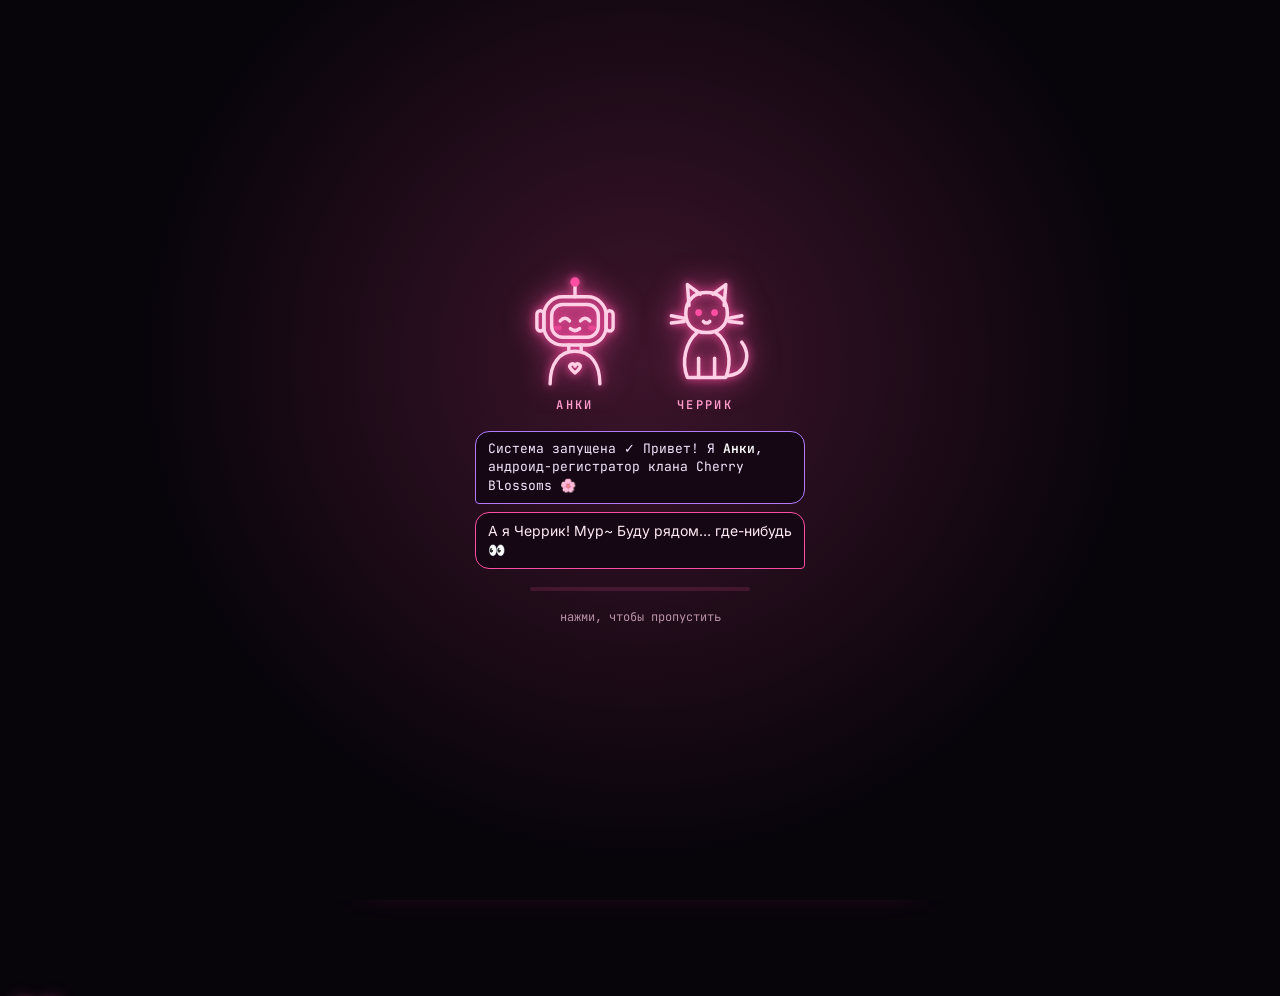
<file: cherry/index.html>
<!doctype html>
<html lang="ru">
<head>
<meta charset="utf-8">
<meta name="viewport" content="width=device-width, initial-scale=1, viewport-fit=cover">
<title>Cherry Blossoms</title>
<script src="https://telegram.org/js/telegram-web-app.js"></script>
<link rel="preconnect" href="https://fonts.googleapis.com">
<link href="https://fonts.googleapis.com/css2?family=Marck+Script&family=Inter:wght@400;500;600;700&family=JetBrains+Mono:wght@400;600&display=swap" rel="stylesheet">
<style>
:root{
  --bg:#07040a; --card:rgba(38,12,36,.55); --ink:#ffeaf4; --soft:#b892a8; --line:rgba(255,79,163,.24);
  --neon:#ff4fa3; --neon2:#ff9ccb; --violet:#b07bff; --ok:#6ff0b0; --bad:#ff6b8b;
  --glow:0 0 12px rgba(255,79,163,.65),0 0 32px rgba(255,79,163,.3);
  --mono:"JetBrains Mono",ui-monospace,monospace; --branch:#b07bff;
}
*{box-sizing:border-box;-webkit-tap-highlight-color:transparent}
html,body{margin:0}
body{background:var(--bg);color:var(--ink);font:15.5px/1.6 Inter,system-ui,sans-serif;min-height:100vh;overflow-x:hidden}
.wrap{max-width:560px;margin:0 auto;padding:0 16px 150px;position:relative;z-index:1}

/* фон: свечение, большие неоновые цветки, падающие лепестки */
.bg{position:fixed;inset:0;z-index:0;pointer-events:none;overflow:hidden;
  background:radial-gradient(circle at 50% 12%,rgba(255,79,163,.22),transparent 55%),radial-gradient(circle at 90% 85%,rgba(176,123,255,.16),transparent 50%)}
.bloom{position:absolute;filter:drop-shadow(0 0 6px var(--neon)) drop-shadow(0 0 16px rgba(255,79,163,.6));animation:sway 9s ease-in-out infinite alternate}
.bloom svg{width:100%;height:100%;overflow:visible}
.bloom path{fill:rgba(255,79,163,.05);stroke:var(--neon);stroke-width:1.6;stroke-linejoin:round}
.bloom circle{fill:var(--neon2)}
@keyframes sway{to{transform:rotate(14deg) scale(1.04)}}
.petal{position:absolute;top:-30px;width:14px;height:12px;border:1.5px solid var(--neon);border-radius:14px 0 14px 0;box-shadow:0 0 8px var(--neon),inset 0 0 5px rgba(255,79,163,.6);animation:fall linear infinite}
.petal.v{border-color:var(--violet);box-shadow:0 0 8px var(--violet),inset 0 0 5px rgba(176,123,255,.6)}
@keyframes fall{to{transform:translate(-90px,112vh) rotate(600deg)}}
@media (prefers-reduced-motion:reduce){.bloom{animation:none}.petal{display:none}}

/* шапка */
.hero{text-align:center;padding:26px 0 2px}
.logo{display:block;width:100%;max-width:400px;margin:18px auto 0;color:#fff0f7;overflow:visible}
.logo g{filter:drop-shadow(0 0 4px rgba(255,79,163,.9)) drop-shadow(0 0 14px rgba(255,79,163,.55))}
.logo line{stroke:var(--neon);opacity:.8}
.logo path[fill="#eaa3b6"]{fill:rgba(255,79,163,.14);stroke:var(--neon);filter:drop-shadow(0 0 4px var(--neon))}
.logo [fill="#c56b86"]{fill:var(--neon2)}
.logo [stroke="#c56b86"]{stroke:var(--neon2)}
.logo path[fill="none"]{filter:drop-shadow(0 0 4px var(--violet))}
.title{font-family:"Marck Script",cursive;font-weight:400;font-size:46px;line-height:1.05;margin:0;color:#fff0f7;
  text-shadow:0 0 6px rgba(255,79,163,.9),0 0 22px rgba(255,79,163,.6)}
.rule{height:1px;margin:10px auto 6px;width:70%;background:linear-gradient(90deg,transparent,var(--neon),transparent);box-shadow:0 0 8px var(--neon)}
.kicker{text-align:center;font-family:var(--mono);color:var(--neon2);font-size:11px;letter-spacing:.16em;text-transform:uppercase;margin-bottom:16px}

/* прогресс */
.progress{position:sticky;top:0;z-index:5;background:linear-gradient(var(--bg) 75%,transparent);padding:12px 16px 10px;margin:0 -16px}
.bar{height:4px;border-radius:4px;background:rgba(255,79,163,.15);overflow:hidden}
.bar i{display:block;height:100%;background:linear-gradient(90deg,var(--violet),var(--neon));box-shadow:0 0 10px var(--neon);border-radius:4px;transition:width .4s}
.step{font-family:var(--mono);font-size:11px;color:var(--soft);margin-top:6px;display:flex;justify-content:space-between;letter-spacing:.06em}
.step span:first-child{color:var(--neon2)}

/* карточки */
.card{background:var(--card);border:1px solid var(--line);border-radius:16px;padding:18px 18px 14px;margin:14px 0;backdrop-filter:blur(8px);-webkit-backdrop-filter:blur(8px)}
.card h3{margin:4px 0 8px;font-family:var(--mono);font-size:12.5px;font-weight:600;letter-spacing:.12em;text-transform:uppercase;color:var(--neon2);display:flex;align-items:center;gap:10px}
.card h3::after{content:"";flex:1;height:1px;background:linear-gradient(90deg,var(--line),transparent)}
.card p{margin:0 0 10px}
.card ul{margin:0 0 6px;padding:0;list-style:none}
.card li{padding:4px 0 4px 24px;position:relative}
.card li::before{content:"✿";position:absolute;left:0;top:4px;color:var(--neon);font-size:14px;text-shadow:0 0 8px var(--neon)}
.note{font-size:14px;color:var(--soft)}
b{color:#fff;font-weight:600}
a{color:var(--neon2)}

/* расписание */
.days{display:grid;grid-template-columns:repeat(7,1fr);gap:6px;margin:6px 0 12px}
.day{border-radius:10px;padding:8px 0;text-align:center;font-family:var(--mono);font-size:11px;color:var(--soft);border:1px solid var(--line)}
.day b{display:block;font-size:13px;color:var(--soft)}
.day.on{border-color:var(--neon);color:#fff;box-shadow:var(--glow);background:rgba(255,79,163,.18)}
.day.on b{color:#fff}
.day.purge{border-color:var(--violet);color:#fff;box-shadow:0 0 12px rgba(176,123,255,.6),0 0 28px rgba(176,123,255,.25);background:rgba(176,123,255,.16)}
.day.purge b{color:#fff}
.legend{font-family:var(--mono);font-size:11px;color:var(--soft);display:flex;align-items:center;gap:6px;margin:-4px 0 8px}
.dot{width:9px;height:9px;border-radius:50%;display:inline-block;margin-left:6px}
.dot:first-child{margin-left:0}
.dot.on{background:var(--neon);box-shadow:0 0 6px var(--neon)}
.dot.purge{background:var(--violet);box-shadow:0 0 6px var(--violet)}

/* администрация */
.admin{display:flex;gap:14px;align-items:flex-start}
.avatar{flex:0 0 48px;height:48px;border-radius:50%;border:1.5px solid var(--neon);box-shadow:var(--glow),inset 0 0 10px rgba(255,79,163,.5);display:flex;align-items:center;justify-content:center;font-family:"Marck Script",cursive;font-size:26px;color:#fff0f7;text-shadow:0 0 8px var(--neon)}
.role{font-family:var(--mono);font-size:11px;letter-spacing:.05em;color:var(--neon2);margin-top:1px}
.tags{display:flex;flex-wrap:wrap;gap:6px;margin-top:9px}
.tag{font-size:12px;border:1px solid var(--line);color:var(--ink);border-radius:20px;padding:2px 10px;background:rgba(255,79,163,.07)}

/* проверка */
.q{margin:0 0 14px}
.q .ask{font-weight:600;margin-bottom:8px}
.opt{display:block;width:100%;text-align:left;border:1px solid var(--line);background:rgba(10,4,14,.6);border-radius:12px;padding:11px 14px;margin:6px 0;font:inherit;color:var(--ink);cursor:pointer;transition:border-color .15s,box-shadow .15s}
.opt.sel{border-color:var(--neon);box-shadow:0 0 0 1px var(--neon),0 0 14px rgba(255,79,163,.45);background:rgba(255,79,163,.12)}
.opt[disabled]{opacity:.6}
.msg{border-radius:12px;padding:12px 14px;margin:12px 0;font-size:14.5px;border:1px solid}
.msg.bad{color:var(--bad);border-color:rgba(255,107,139,.45);background:rgba(255,107,139,.08)}
.msg.ok{color:var(--ok);border-color:rgba(111,240,176,.45);background:rgba(111,240,176,.07)}

/* форма */
label{display:block;font-family:var(--mono);font-size:11px;color:var(--neon2);text-transform:uppercase;letter-spacing:.08em;margin:16px 0 6px}
label small{text-transform:none;letter-spacing:0;color:var(--soft);font-family:Inter,sans-serif;font-size:12px}
input,textarea{width:100%;font:inherit;color:var(--ink);background:rgba(10,4,14,.85);border:1px solid var(--line);border-radius:10px;padding:11px 12px;outline:none}
input:focus,textarea:focus{border-color:var(--neon);box-shadow:0 0 0 3px rgba(255,79,163,.2)}
textarea{min-height:100px;resize:vertical}
.count{font-family:var(--mono);font-size:11px;color:var(--ok);text-align:right;margin-top:4px}
.count.low{color:var(--soft)}
.err{font-size:13px;color:var(--bad);margin-top:5px;display:none}
.field.invalid input,.field.invalid textarea{border-color:var(--bad);box-shadow:0 0 10px rgba(255,107,139,.35)}
.field.invalid .err{display:block}
.pick{display:flex;align-items:center;justify-content:center;gap:10px;min-height:64px;border:1.5px dashed var(--neon);border-radius:12px;padding:10px;cursor:pointer;color:var(--neon2);font-family:Inter,sans-serif;font-size:14px;text-transform:none;letter-spacing:0;background:rgba(255,79,163,.06)}
.pick img{max-height:140px;max-width:60%;border-radius:8px;box-shadow:var(--glow)}
.field.invalid .pick{border-color:var(--bad)}
.check{display:flex;gap:10px;align-items:center;margin:10px 0}
.check input{width:20px;height:20px;accent-color:var(--neon)}

/* нижняя кнопка */
.foot{position:fixed;left:0;right:0;bottom:0;z-index:6;background:linear-gradient(to top,var(--bg) 65%,transparent);padding:20px 16px calc(14px + env(safe-area-inset-bottom))}
.foot .in{max-width:560px;margin:0 auto;display:flex;gap:10px}
.btn{flex:1;border:0;border-radius:12px;padding:15px;font:600 15.5px Inter,sans-serif;background:var(--neon);color:#fff;cursor:pointer;box-shadow:var(--glow);transition:background .2s,box-shadow .2s}
.btn:active{transform:scale(.98)}
.btn[disabled]{background:rgba(255,79,163,.16);color:var(--soft);box-shadow:none;cursor:default;font-family:var(--mono);font-size:13px}
.btn.ghost{flex:0 0 auto;background:transparent;color:var(--neon2);border:1px solid var(--neon);box-shadow:none;padding:15px 18px}
/* Черрик — неоновый кот, сидит на краю кнопки и реагирует на ответы */
.cat{position:fixed;right:max(14px,calc(50% - 266px));bottom:calc(64px + env(safe-area-inset-bottom));width:54px;height:62px;z-index:7;cursor:pointer;-webkit-tap-highlight-color:transparent}
.cat svg{width:100%;height:100%;overflow:visible;filter:drop-shadow(0 0 2.5px #ff4fa3) drop-shadow(0 0 8px rgba(255,79,163,.7))}
.cat path,.cat line{fill:none;stroke:#ff8fc4;stroke-width:2.4;stroke-linecap:round;stroke-linejoin:round}
.cat .eyes circle{fill:#ff4fa3;stroke:none;filter:drop-shadow(0 0 2px #ff4fa3) drop-shadow(0 0 5px #ff4fa3)}
.cat .whisk{stroke-width:1.1;opacity:.8}
.cat .body{animation:breathe 3.2s ease-in-out infinite;transform-box:fill-box;transform-origin:bottom center}
.cat .eyes{transform-box:fill-box;transform-origin:center;animation:blink 4.6s infinite}
.cat .tail{transform-box:fill-box;transform-origin:0% 100%;animation:swish 2.4s ease-in-out infinite alternate}
.cat .earL,.cat .earR{transform-box:fill-box;transition:transform .35s}
.cat .earL{transform-origin:100% 100%}.cat .earR{transform-origin:0% 100%}
.cat .happyEyes,.cat .sadEyes,.cat .tear{opacity:0;transition:opacity .2s}
@keyframes breathe{50%{transform:scaleY(1.035)}}
@keyframes blink{0%,92%,100%{transform:scaleY(1)}95%{transform:scaleY(.1)}}
@keyframes swish{from{transform:rotate(-14deg)}to{transform:rotate(22deg)}}
/* случайные «живые» движения в покое */
.cat.tilt .head{animation:tilt 1.6s ease-in-out}
.cat.twitch .earR{animation:twitch .5s ease-in-out 2}
.cat.look .eyes{animation:look 2s ease-in-out}
.cat.flick .tail{animation:flick .9s ease-in-out}
.cat.wiggle{animation:wiggle 1s ease-in-out}
@keyframes tilt{30%,70%{transform:rotate(-14deg)}}
@keyframes twitch{50%{transform:rotate(22deg)}}
@keyframes look{20%,45%{transform:translateX(-2.4px)}60%,85%{transform:translateX(2.4px)}}
@keyframes flick{0%{transform:rotate(0)}30%{transform:rotate(45deg)}60%{transform:rotate(-20deg)}100%{transform:rotate(0)}}
@keyframes wiggle{20%{transform:translateY(-7px)}40%{transform:translateY(0)}60%{transform:translateY(-4px)}80%{transform:translateY(0)}}
/* радуется */
.cat.happy{animation:hop .55s ease-out 2}
.cat.happy .eyes{opacity:0}.cat.happy .happyEyes{opacity:1}
.cat.happy .tail{animation-duration:.35s}
@keyframes hop{0%,100%{transform:translateY(0)}40%{transform:translateY(-16px) scale(1.04)}70%{transform:translateY(2px) scaleY(.95)}}
/* грустит */
.cat.sad{animation:sigh .5s ease-in-out}
.cat.sad .eyes{opacity:0}.cat.sad .sadEyes,.cat.sad .tear{opacity:1}
.cat.sad .earL{transform:rotate(-38deg)}.cat.sad .earR{transform:rotate(38deg)}
.cat.sad .tail{animation:none;transform:rotate(55deg)}
.cat.sad .tear{animation:drip 1.4s ease-in infinite}
@keyframes sigh{20%{transform:translateX(-3px)}40%{transform:translateX(3px)}60%{transform:translateX(-2px)}80%{transform:translateX(1px)}}
@keyframes drip{from{transform:translateY(0)}to{transform:translateY(7px);opacity:0}}
/* реплика над котом */
.bubble{position:fixed;right:max(14px,calc(50% - 266px));bottom:calc(132px + env(safe-area-inset-bottom));z-index:7;max-width:210px;
  background:#160714;border:1px solid var(--neon);border-radius:14px 14px 4px 14px;padding:7px 11px;font-size:13.5px;line-height:1.35;color:#fff0f7;
  box-shadow:0 0 12px rgba(255,79,163,.45);opacity:0;transform:translateY(6px);transition:opacity .25s,transform .25s;pointer-events:none}
.bubble.on{opacity:1;transform:none}
.heart{position:fixed;z-index:7;pointer-events:none;color:#ff4fa3;font-size:15px;text-shadow:0 0 8px #ff4fa3;animation:float 1.3s ease-out forwards}
@keyframes float{to{transform:translate(var(--dx),-70px) scale(1.3);opacity:0}}
/* затискали: мотает головой */
.cat .head{transform-box:fill-box;transform-origin:50% 95%}
.cat .angryEyes{opacity:0;transition:opacity .15s}
.cat.annoyed .head{animation:nope .32s ease-in-out 4}
.cat.annoyed .eyes,.cat.annoyed .happyEyes,.cat.annoyed .sadEyes,.cat.annoyed .tear{opacity:0}
.cat.annoyed .angryEyes{opacity:1}
.cat.annoyed .earL{transform:rotate(-55deg)}.cat.annoyed .earR{transform:rotate(55deg)}
.cat.annoyed .tail{animation:swish .18s ease-in-out infinite alternate}
@keyframes nope{25%{transform:rotate(-16deg)}75%{transform:rotate(16deg)}}
/* обиделся: сидит спиной */
.cat.sulk svg{transform:scaleX(-1)}
.cat.sulk .head > :not(.earL):not(.earR):not(path:nth-child(3)){opacity:0}
.cat.sulk .tail{animation:none;transform:rotate(55deg)}
@media (prefers-reduced-motion:reduce){.cat,.cat *{animation:none!important}}
.fade{animation:fade .3s ease}
@keyframes fade{from{opacity:0;transform:translateY(8px)}}

/* ===== Анки — андроид-регистратор: сидит внизу слева, отвечает по делу ===== */
.anki{position:fixed;left:max(14px,calc(50% - 266px));bottom:calc(64px + env(safe-area-inset-bottom));width:50px;height:62px;z-index:7;cursor:pointer;animation:hover 3.6s ease-in-out infinite}
.anki svg{width:100%;height:100%;overflow:visible;filter:drop-shadow(0 0 2.5px #ff4fa3) drop-shadow(0 0 8px rgba(255,79,163,.7))}
.anki path,.anki rect,.anki line{fill:none;stroke:#ff8fc4;stroke-width:2.2;stroke-linecap:round;stroke-linejoin:round}
.anki .scr{fill:rgba(255,79,163,.16)}
.anki .fl{fill:#ff4fa3;stroke:none;filter:drop-shadow(0 0 3px #ff4fa3)}
.anki .cheek{fill:rgba(255,79,163,.6);stroke:none}
.anki .e-ok,.anki .e-sad,.anki .tearA,.anki .m-sad{opacity:0;transition:opacity .15s}
.anki .e-norm{transform-box:fill-box;transform-origin:center;animation:ablink 5.2s infinite}
.anki.a-ok .e-norm,.anki.a-sad .e-norm,.anki.a-sad .m-norm{opacity:0}.anki.a-ok .e-ok{opacity:1}
.anki.a-sad .e-sad,.anki.a-sad .m-sad,.anki.a-sad .tearA{opacity:1}
.anki .tearA{fill:#9fd8ff;stroke:none;filter:drop-shadow(0 0 3px #9fd8ff)}
.anki.a-sad .tearA{animation:adrip 1.4s ease-in infinite}
.anki.a-sad .ant{animation:none;transform:rotate(24deg)}
.anki.a-ok{animation:ahop .5s ease-out 2}
.anki.a-sad{animation:asigh 1.2s ease-in-out}
.anki .e-zap{opacity:0}
.anki.a-hot{animation:ashake .3s ease-in-out infinite}
.anki.a-hot svg{animation:ahot .3s steps(2) infinite}
@keyframes ahot{50%{filter:drop-shadow(0 0 3px #ff7a3b) drop-shadow(0 0 14px rgba(255,110,40,.95))}}
.anki.a-zap{animation:aglitch .16s steps(2) infinite}
.anki.a-zap svg{animation:aflick .45s steps(3) infinite}
.anki.a-zap .e-norm,.anki.a-zap .e-ok,.anki.a-zap .e-sad,.anki.a-off .e-norm,.anki.a-off .e-ok{opacity:0}
.anki.a-zap .e-zap,.anki.a-off .e-zap{opacity:1}
.anki.a-off{animation:none;opacity:.35;filter:grayscale(1)}
.anki.a-off .ant{animation:none;transform:rotate(30deg)}
@keyframes aglitch{25%{transform:translate(-3px,1px) skewX(9deg)}50%{transform:translate(2px,-2px)}75%{transform:translate(3px,2px) skewX(-7deg)}}
@keyframes aflick{33%{opacity:.25}66%{opacity:.9;filter:hue-rotate(170deg) drop-shadow(0 0 6px #9fd8ff)}}
.spark{position:fixed;z-index:8;pointer-events:none;color:#ffe066;font-size:15px;text-shadow:0 0 8px #ffd23f;animation:float .9s ease-out forwards}
@keyframes adrip{from{transform:translateY(0)}to{transform:translateY(6px);opacity:0}}
@keyframes asigh{30%{transform:translateY(3px)}}
.anki .ant{transform-box:fill-box;transform-origin:50% 100%;animation:antsway 2.8s ease-in-out infinite alternate}
@keyframes hover{50%{transform:translateY(-4px)}}
@keyframes ablink{0%,93%,100%{transform:scaleY(1)}96%{transform:scaleY(.15)}}
@keyframes ahop{40%{transform:translateY(-12px)}}
@keyframes ashake{25%{transform:translateX(-4px)}75%{transform:translateX(4px)}}
@keyframes antsway{from{transform:rotate(-10deg)}to{transform:rotate(10deg)}}
.wm{position:absolute;left:50%;bottom:9vh;width:min(52vw,240px);aspect-ratio:852/1210;transform:translateX(-50%);opacity:.2;
  background:#ff7fbf;-webkit-mask:url(raccoon.svg) center/contain no-repeat;mask:url(raccoon.svg) center/contain no-repeat;
  filter:drop-shadow(0 0 3px #ff4fa3) drop-shadow(0 0 12px rgba(255,79,163,.85)) drop-shadow(0 0 30px rgba(255,79,163,.5))}
.wmw{position:absolute;inset:0;filter:drop-shadow(0 0 3px #ff4fa3) drop-shadow(0 0 14px rgba(255,79,163,.8))}
.abubble{position:fixed;left:max(14px,calc(50% - 266px));bottom:calc(132px + env(safe-area-inset-bottom));z-index:7;max-width:230px;
  background:#160714;border:1px solid var(--violet);border-radius:14px 14px 14px 4px;padding:7px 11px;font:13px/1.4 var(--mono);color:#f3e8ff;
  box-shadow:0 0 12px rgba(176,123,255,.45);opacity:0;transform:translateY(6px);transition:opacity .25s,transform .25s;pointer-events:none}
.abubble.on{opacity:1;transform:none}
.abubble b{color:var(--neon2);font-weight:600}

/* ===== Черрик-шкодник: прячется и выглядывает с краёв экрана ===== */
.peek{position:fixed;z-index:8;width:74px;height:56px;pointer-events:none;transition:transform .55s cubic-bezier(.34,1.56,.64,1)}
.peek.on{pointer-events:auto}
.peek .cat{position:static;width:100%;height:100%}
.peek .cat .body,.peek .cat .tail{display:none}
.bubble.free{right:auto;bottom:auto;border-radius:14px}

/* ===== заставка: Анки и Черрик знакомятся ===== */
.intro{position:fixed;inset:0;z-index:30;background:radial-gradient(circle at 50% 40%,rgba(255,79,163,.22),transparent 60%),var(--bg);
  display:flex;flex-direction:column;align-items:center;justify-content:center;gap:18px;padding:24px;transition:opacity .5s}
.intro.out{opacity:0;pointer-events:none}
.intro .duo{display:flex;align-items:flex-end;gap:34px}
.intro .who{display:flex;flex-direction:column;align-items:center;gap:10px;opacity:0;transform:translateY(18px);transition:opacity .5s,transform .5s cubic-bezier(.34,1.56,.64,1)}
.intro .who.in{opacity:1;transform:none}
.intro .fig{width:96px;height:112px}
.intro .fig svg{width:100%;height:100%;overflow:visible;filter:drop-shadow(0 0 4px #ff4fa3) drop-shadow(0 0 14px rgba(255,79,163,.7))}
.intro .fig path,.intro .fig rect,.intro .fig line{fill:none;stroke:#ffd0e6;stroke-width:2.2;stroke-linecap:round;stroke-linejoin:round}
.intro .fig .scr{fill:rgba(255,79,163,.16)}.intro .fig .fl{fill:#ff4fa3;stroke:none}.intro .fig .cheek{fill:rgba(255,79,163,.6);stroke:none}
.intro .fig .eyes circle{fill:#ff4fa3;stroke:none}
.intro .fig .e-ok,.intro .fig .e-sad,.intro .fig .e-zap,.intro .fig .tearA,.intro .fig .m-sad,.intro .fig .happyEyes,.intro .fig .sadEyes,.intro .fig .tear,.intro .fig .angryEyes{display:none}
.intro .name{font:600 12px var(--mono);letter-spacing:.2em;color:var(--neon2);text-transform:uppercase}
.intro .lines{min-height:96px;max-width:330px;width:100%;display:flex;flex-direction:column;gap:8px}
.intro .ln{padding:8px 12px;border-radius:14px;font-size:14px;line-height:1.4;opacity:0;transform:translateY(6px);transition:opacity .3s,transform .3s}
.intro .ln.in{opacity:1;transform:none}
.intro .ln.a{align-self:flex-start;background:#160714;border:1px solid var(--violet);font-family:var(--mono);font-size:13px;border-bottom-left-radius:4px;color:#f3e8ff}
.intro .ln.c{align-self:flex-end;background:#160714;border:1px solid var(--neon);border-bottom-right-radius:4px}
.intro .load{width:220px;height:4px;border-radius:4px;background:rgba(255,79,163,.15);overflow:hidden}
.intro .load i{display:block;height:100%;width:0;background:var(--neon);box-shadow:0 0 10px var(--neon);transition:width 1.6s ease-in-out}
.intro .skip{font:12px var(--mono);color:var(--soft)}
body.typing .abubble,body.typing .bubble{opacity:0!important;transition:opacity .2s}
@media (prefers-reduced-motion:reduce){.anki,.anki *,.peek{animation:none!important;transition:none!important}}
</style>
</head>
<body>
<div class="bg" id="bg"></div>
<div class="wrap">
  <div class="progress" id="progress" hidden><div class="bar"><i id="barFill"></i></div><div class="step"><span id="stepName"></span><span id="stepNum"></span></div></div>
  <div id="screen"></div>
</div>
<div class="bubble" id="bubble"></div>
<div class="abubble" id="abubble"></div>
<div class="anki" id="anki" title="Анки"><svg viewBox="0 0 60 72">
  <g class="ant"><line x1="30" y1="14" x2="30" y2="6"/><circle class="fl" cx="30" cy="4.5" r="3"/></g>
  <rect x="10" y="14" width="40" height="31" rx="12"/>
  <rect class="scr" x="15" y="19" width="30" height="21" rx="7"/>
  <rect x="5.5" y="23" width="4.5" height="13" rx="2.2"/><rect x="50" y="23" width="4.5" height="13" rx="2.2"/>
  <path class="e-norm" d="M20.5 29.5 Q23.5 26 26.5 29.5 M33.5 29.5 Q36.5 26 39.5 29.5"/>
  <path class="e-ok" d="M20.5 30 Q23.5 25 26.5 30 M33.5 30 Q36.5 25 39.5 30"/>
  <path class="e-sad" d="M20.5 27 Q23.5 30.5 26.5 28.5 M33.5 28.5 Q36.5 30.5 39.5 27"/>
  <path class="e-zap" d="M21 26.5 L26 31.5 M26 26.5 L21 31.5 M34 26.5 L39 31.5 M39 26.5 L34 31.5"/>
  <ellipse class="tearA" cx="22" cy="33" rx="1.3" ry="1.8"/>
  <ellipse class="cheek" cx="19" cy="34" rx="2.6" ry="1.5"/><ellipse class="cheek" cx="41" cy="34" rx="2.6" ry="1.5"/>
  <path class="m-norm" d="M27 34.5 Q30 37 33 34.5"/><path class="m-sad" d="M27 36 Q30 33.5 33 36"/>
  <line x1="26" y1="45" x2="26" y2="49"/><line x1="34" y1="45" x2="34" y2="49"/>
  <path d="M14 70 C14 57 20 49 30 49 C40 49 46 57 46 70"/>
  <path d="M30 63 C27 60.5 25.5 58.5 27.5 57.3 C28.8 56.6 30 57.8 30 58.6 C30 57.8 31.2 56.6 32.5 57.3 C34.5 58.5 33 60.5 30 63Z"/>
</svg></div>
<div class="cat" id="cat" title="Черрик"><svg viewBox="0 0 60 70">
  <path class="tail" d="M44,63 C56,62 59,50 53,42"/>
  <g class="body"><path d="M25,36 C18,42 15,54 19,64 L43,64 C47,54 45,42 37,36"/>
    <line x1="26" y1="52" x2="26" y2="64"/><line x1="36" y1="52" x2="36" y2="64"/></g>
  <g class="head"><path class="earL" d="M20,19 L19,6 L27,12"/><path class="earR" d="M35,12 L43,6 L42,19"/>
  <path d="M18,24 C18,15 24,11 31,11 C38,11 44,15 44,24 C44,32 38,36 31,36 C24,36 18,32 18,24Z"/>
  <g class="eyes"><circle cx="26" cy="23.5" r="2.1"/><circle cx="36" cy="23.5" r="2.1"/></g>
  <path class="happyEyes" d="M23.5,25 Q26,21 28.5,25 M33.5,25 Q36,21 38.5,25"/>
  <path class="sadEyes" d="M23.5,22.5 Q26,25.5 28.5,24 M33.5,24 Q36,25.5 38.5,22.5"/>
  <circle class="tear" cx="25" cy="28" r="1.3" style="fill:#9fd8ff;stroke:none;filter:drop-shadow(0 0 3px #9fd8ff)"/>
  <path d="M29,29 Q31,31 33,29"/>
  <path class="whisk" d="M17,27 L9,25.5 M17,29 L9,30 M45,27 L53,25.5 M45,29 L53,30"/>
  <path class="angryEyes" d="M23.5,21.5 L28,23.5 L23.5,25.5 M38.5,21.5 L34,23.5 L38.5,25.5"/></g>
</svg></div>
<div class="foot"><div class="in"><button class="btn ghost" id="back">←</button><button class="btn" id="next">Дальше</button></div></div>

<script>
/* ================== ТЕКСТЫ ==================
   Всё, что видит человек, лежит здесь. Править можно смело,
   главное не трогать кавычки и запятые между блоками. */

const WELCOME = `
<p>❮ Привет-привет! На связи администрация клана — <b>Кисари, Верс, Тайга, Арлекин и Рекви</b>. Рады видеть тебя в нашем уютном уголке! ❯</p>
<p>Мы строим не просто клан по Evade, а место с по-настоящему тёплой атмосферой.</p>
<p>Мы не стремимся к огромным цифрам и к большой толпе. Для нас важно качество и комфорт каждого. Мы ценим своих людей, за которыми легко уследить и с которыми приятно проводить время.</p>
<h3>Чего мы ждём?</h3>
<ul><li>Активности и позитива.</li><li>Искреннего интереса к жизни клана.</li><li>Комфортного общения без токсичности.</li></ul>
<p class="note">Дальше — правила, информация о съёмках, состав администрации и анкета. Правила нужно именно прочитать: после каждой части будет пара вопросов. Ошибёшься — вернёшься перечитать.</p>
<p class="note">Внизу слева — <b>Анки</b>, андроид-регистратор: подскажет по каждому шагу. А <b>Черрик</b>… где-то прячется. Найдёшь — погладь 🐾</p>`;

// Порядок экранов. type: "read" — текст, "quiz" — проверка по предыдущим блокам.
const STEPS = [
  {type:"read", section:"Самое важное", title:"Самое важное", html:`<p>Здесь собрана ключевая информация, которая есть только в этом разделе. Правила у многих проектов похожи, поэтому здесь вы быстро найдёте то, что отличает именно наш. Основные правила тоже обязательны к прочтению.</p><ul><li>Возрастное ограничение: <b>16+</b>.</li><li>Норма активности: <b>150 сообщений в неделю</b>.</li><li>Чистка проходит <b>каждое воскресенье в 20:00 по МСК</b>.</li><li>Если вы вступили <b>менее чем за 5 дней до чистки</b>, вы считаетесь новым участником и под эту чистку не попадаете.</li><li>Неактив допускается <b>не более 3 дней</b>. После этого участник исключается из проекта, если не предупредил администрацию заранее.</li><li>Съёмки проводятся <b>только на Discord-сервере</b>.</li><li>Анкету вы заполните в конце этого приложения — рассчитываем на ваше хорошее заполнение.</li></ul>`},
  {type:"quiz", section:"Самое важное", pick:2, pool:[
    {q:"Какая норма сообщений в неделю?", a:["150", "50", "300"]},
    {q:"Когда проходят чистки?", a:["В воскресенье в 20:00 по МСК", "В субботу в 19:00 по МСК", "Каждый день в полночь"]},
    {q:"Сколько дней максимум можно быть в неактиве?", a:["3 дня", "Неделю", "Сколько угодно"]},
    {q:"Тебя не будет 5 дней. Как не вылететь из проекта?", a:["Заранее предупредить администрацию", "Ничего не делать — вернусь и продолжу", "Написать 150 сообщений после возвращения"]},
    {q:"С какого возраста принимают в клан?", a:["С 16 лет", "С 14 лет", "С 18 лет"]},
    {q:"Где проходят съёмки?", a:["Только на Discord-сервере", "В голосовом чате Roblox", "В Telegram"]},
    {q:"Когда ты считаешься новым участником на чистке?", a:["Если вступил менее чем за 5 дней до неё", "Если вступил за 1 день до неё", "Новичков не бывает, норма для всех"]},
  ]},

  {type:"read", section:"Основные правила", title:"Уважение", html:`<p>Добро пожаловать! Это место для свободного общения, обмена новостями, шутками и просто приятного времяпровождения. Чтобы всем было комфортно, пожалуйста, соблюдайте следующие правила.</p><h3>1. Уважение и доброжелательность</h3><ul><li><b>1.1.</b> Относитесь с уважением ко всем участникам. Не допускаются оскорбления, унижения, переход на личности, агрессия и травля.</li><li><b>1.2.</b> Запрещена дискриминация в любой форме: по расе, национальности, религии, полу, возрасту, сексуальной ориентации и т.д.</li><li><b>1.3.</b> Будьте вежливы: простые «пожалуйста» и «спасибо» делают общение приятнее.</li><li><b>1.4.</b> Не провоцируйте конфликты и не подталкивайте других к нарушению правил.</li></ul>`},
  {type:"read", section:"Основные правила", title:"Запрещённый контент", html:`<h3>2. Запрещённый контент</h3><ul><li><b>2.1.</b> Реклама и самореклама без согласования с администрацией, включая ссылки на сторонние ресурсы, сообщества, группы и коммерческие предложения.</li><li><b>2.2.</b> Спам: повторная отправка одинаковых или бессмысленных сообщений, изображений и ссылок.</li><li><b>2.3.</b> «Лесенки»: несколько коротких сообщений подряд (например, по одному слову), которые можно было написать одним сообщением.</li><li><b>2.4.</b> Материалы порнографического, насильственного или иного незаконного характера.</li><li><b>2.5.</b> Чужие личные данные (адреса, телефоны, документы и т.п.) без явного согласия их владельца.</li><li><b>2.6.</b> Клевета и ложная информация об участниках или администрации.</li></ul>`},
  {type:"quiz", section:"Основные правила", pick:2, pool:[
    {q:"Что такое «лесенка»?", a:["Несколько коротких сообщений подряд вместо одного", "Длинное сообщение со списком", "Ответ на чужое сообщение"]},
    {q:"Ты пишешь «привет», «как», «дела» тремя отдельными сообщениями. Это…", a:["Нарушение — «лесенка»", "Нормально, так быстрее", "Нарушение — спам ссылками"]},
    {q:"Можно ли скинуть в чат ссылку на свой канал или сервер?", a:["Только по согласованию с администрацией", "Да, если он интересный", "Да, но не чаще раза в день"]},
    {q:"Что из этого — спам?", a:["Отправить одно и то же сообщение много раз подряд", "Сказать «спасибо» за помощь", "Пошутить в общем чате"]},
    {q:"Можно ли выложить в чат чужой номер телефона или адрес?", a:["Нет, без явного согласия владельца нельзя", "Да, если это шутка", "Да, если человек нарушил правила"]},
    {q:"Участник подбивает других поругаться с кем-то. Это…", a:["Нарушение — провокация конфликта", "Нормально, если без мата", "Его личное дело"]},
    {q:"Можно ли распространять слухи про администратора?", a:["Нет, это клевета", "Да, если это «наверное» правда", "Да, в личных сообщениях"]},
  ]},

  {type:"read", section:"Основные правила", title:"Общение и порядок", html:`<h3>3. Общение и порядок</h3><ul><li><b>3.1.</b> Используйте стикеры, эмодзи и медиафайлы умеренно: их избыток мешает читать чат.</li><li><b>3.2.</b> Выражайте мнение спокойно и аргументированно. Если спор накаляется, лучше сделать паузу или продолжить в личных сообщениях. Вы всегда можете обратиться к администрации за помощью.</li><li><b>3.3.</b> Общий сбор (калл) можно использовать только по согласованию с администрацией.</li></ul>`},
  {type:"read", section:"Основные правила", title:"Администрация", html:`<h3>4. Взаимодействие с администрацией</h3><ul><li><b>4.1.</b> Администрация следит за порядком и может выдавать предупреждения или применять санкции за нарушения. Соблюдайте её указания.</li><li><b>4.2.</b> Не спорьте с администрацией в общем чате. Вопросы и претензии пишите администратору в личные сообщения.</li><li><b>4.3.</b> Администрация не может видеть всё. Если заметили нарушение, сообщите администратору.</li></ul>`},
  {type:"quiz", section:"Основные правила", pick:2, pool:[
    {q:"Спор в чате накаляется. Что делать?", a:["Сделать паузу или продолжить в личных сообщениях", "Доказать свою правоту до конца", "Позвать друзей на свою сторону"]},
    {q:"Хочешь собрать всех в калл. Как правильно?", a:["Сначала согласовать с администрацией", "Просто отметить всех", "Нельзя ни при каких условиях"]},
    {q:"Не согласен с решением администратора. Что делать?", a:["Написать администратору в личные сообщения", "Обсудить это в общем чате", "Игнорировать его указания"]},
    {q:"Сколько стикеров и гифок можно отправлять?", a:["Умеренно, чтобы не мешать читать чат", "Сколько угодно", "Они запрещены"]},
    {q:"Ты заметил нарушение в чате. Что делать?", a:["Сообщить администратору", "Самому наказать нарушителя", "Ничего, админы и так всё видят"]},
  ]},

  {type:"read", section:"Основные правила", title:"Наказания", html:`<h3>5. Ответственность за нарушения</h3><p><b>5.1.</b> За нарушение правил администрация может применить:</p><ul><li>устное предупреждение;</li><li>письменное предупреждение;</li><li>мут (временный запрет на отправку сообщений);</li><li>кик (временное исключение из чата);</li><li>бан (постоянное исключение из чата).</li></ul><p><b>5.2.</b> Мера наказания зависит от тяжести нарушения, его частоты и обстоятельств.</p>`},
  {type:"read", section:"Основные правила", title:"Важно помнить", html:`<h3>6. Важно помнить</h3><p>Чат — это пространство для общения. Давайте делать его позитивным и приятным для всех.</p><p class="note">Спасибо за понимание и приятного общения!</p>`},
  {type:"quiz", section:"Основные правила", pick:2, pool:[
    {q:"Что из этого НЕ наказание в нашем клане?", a:["Штраф в робуксах", "Мут", "Кик"]},
    {q:"Какое наказание самое строгое?", a:["Бан — постоянное исключение из чата", "Письменное предупреждение", "Мут"]},
    {q:"Что такое мут?", a:["Временный запрет на отправку сообщений", "Постоянное исключение из чата", "Устное замечание"]},
    {q:"От чего зависит мера наказания?", a:["От тяжести нарушения, его частоты и обстоятельств", "От настроения администратора", "Всегда одинаковая"]},
  ]},

  {type:"read", section:"Съёмки", title:"Расписание съёмок", html:`
    <div class="days">
      <div class="day"><b>Пн</b>—</div><div class="day on"><b>Вт</b>19:00</div><div class="day"><b>Ср</b>—</div>
      <div class="day"><b>Чт</b>—</div><div class="day"><b>Пт</b>—</div><div class="day on"><b>Сб</b>19:00</div><div class="day purge"><b>Вс</b>20:00</div>
    </div>
    <p class="legend"><span class="dot on"></span>съёмки <span class="dot purge"></span>чистка</p>
    <ul>
      <li>Съёмки: <b>вторник и суббота в 19:00</b>. Остальные дни — отдых.</li>
      <li>Чистка: <b>воскресенье в 20:00</b>.</li>
      <li>Время всегда <b>московское</b>.</li>
      <li>Возможны переносы, о них сообщим заранее.</li>
      <li>Убедитесь, что вам подходит это время, <b>до</b> вступления в клан.</li>
    </ul>`},
  {type:"read", section:"Съёмки", title:"Discord-сервер", html:`<h3>1. Общие правила</h3><ul><li><b>1.1.</b> Запрещены оскорбительные никнеймы, аватары с элементами 18+, а также ники, копирующие ники администрации.</li><li><b>1.2.</b> Не тегайте администрацию без причины.</li><li><b>1.3.</b> Массовые упоминания (@everyone, @here) можно использовать только с разрешения администрации.</li><li><b>1.4.</b> Соблюдайте тематику каналов: игры — в «комнате», съёмки — в «съёмках», личные разговоры — в «привате».</li></ul><h3>2. Голосовые каналы</h3><ul><li><b>2.1.</b> Настройте микрофон так, чтобы не было слышно дыхания, эха и клавиатуры. Помогут «режим рации» или «подавление шума».</li><li><b>2.2.</b> Запрещено записывать голоса участников без их согласия. Исключение — официальные съёмки проекта.</li></ul><h3>3. Безопасность и реклама</h3><ul><li><b>3.1.</b> Реклама сторонних серверов, каналов или услуг без согласования с владельцем наказывается предупреждением.</li><li><b>3.2.</b> Попытки взлома, фишинг и распространение вредоносных ссылок караются <b>немедленным баном</b>.</li></ul>`},
  {type:"read", section:"Съёмки", title:"Поведение на съёмках", html:`<h3>4. Дисциплина и пунктуальность</h3><ul><li><b>4.1.</b> Если вы отметились, что придёте на съёмки, приходите <b>не позднее чем за 10 минут до начала</b>.</li><li><b>4.2.</b> Заранее проверьте интернет, микрофон и настройки игры. К началу всё должно работать «в один клик».</li></ul><h3>5. Поведение в кадре и в микрофоне</h3><ul><li><b>5.1.</b> Когда говорит ведущий, остальные молчат. Перебивать нельзя.</li><li><b>5.2.</b> Если микрофон включён, не кликайте мышкой, не ешьте, не шуршите пакетами и не разговаривайте с домашними.</li><li><b>5.3.</b> Если у съёмки есть план, придерживайтесь его. Импровизация приветствуется, если не ломает логику видео.</li><li><b>5.4.</b> Во время записи не отвлекайтесь на телефон или другие игры. Если вы в кадре, вы заняты.</li></ul><h3>6. Срыв съёмок</h3><p><b>6.1.</b> Участник, который намеренно мешает съёмкам (троллит, кричит, портит кадр), получает <b>мут в Discord и предупреждение в Telegram-чате</b>.</p>`},
  {type:"quiz", section:"Съёмки", pick:3, pool:[
    {q:"В какие дни проходят съёмки?", a:["Вторник и суббота, 19:00 по МСК", "Среда и суббота, 19:00 по МСК", "Пятница и воскресенье, 20:00"]},
    {q:"Ты отметился, что придёшь на съёмки. Когда нужно быть на месте?", a:["Не позднее чем за 10 минут до начала", "Ровно к началу", "Можно опоздать на полчаса"]},
    {q:"Что делать, когда говорит ведущий?", a:["Молчать и не перебивать", "Сразу отвечать", "Обсуждать его слова с соседом"]},
    {q:"Что нельзя делать с включённым микрофоном на съёмке?", a:["Есть, шуршать пакетами и кликать мышкой", "Отвечать ведущему", "Говорить по плану"]},
    {q:"Можно ли записывать голоса участников?", a:["Только с их согласия или на официальных съёмках", "Да, всегда", "Да, если не выкладывать"]},
    {q:"Что будет за намеренный срыв съёмок?", a:["Мут в Discord и предупреждение в Telegram-чате", "Ничего", "Сразу бан навсегда"]},
    {q:"Можно ли использовать @everyone в Discord?", a:["Только с разрешения администрации", "Да, если срочно", "Да, сколько угодно"]},
    {q:"Что будет за фишинг или вредоносную ссылку в Discord?", a:["Немедленный бан", "Предупреждение", "Ничего, если ссылка нерабочая"]},
    {q:"Где в Discord обсуждать личные темы?", a:["В «привате»", "В «съёмках»", "В «комнате»"]},
  ]},

  {type:"admins", section:"Администрация", title:"Администрация"},
  {type:"form", section:"Анкета", title:"Анкета"},
  {type:"done", section:"Готово", title:"Готово"},
];

const ADMINS = [
  {name:"Кисари", role:"владелец", tags:["правила и наказания","приём в проект","помощь новичкам","съёмки","чистка","ответы на вопросы"]},
  {name:"Верс", role:"совладелец", tags:["правила и наказания","приём в проект","помощь новичкам","съёмки","чистка","ответы на вопросы"]},
  {name:"Тайга", role:"главный администратор", tags:["правила и наказания","приём в проект","помощь новичкам","съёмки","чистка","ответы на вопросы"]},
  {name:"Арлекин", role:"главный администратор", tags:["правила и наказания","приём в проект","помощь новичкам","съёмки","чистка","ответы на вопросы"]},
  {name:"Рекви", role:"мл. администратор · оператор · монтажёр · тех. специалист", tags:["3D и монтаж видео","TikTok-аккаунт клана","техчасть: боты и оформление","ответы на вопросы","слежка за чатом","наказания"]},
];

// Поля анкеты. min — минимум символов, num — число с нижней границей.
const FIELDS = [
  {id:"name",   label:"Имя или псевдоним", min:2},
  {id:"nick",   label:"Ник в игре", min:2},
  {id:"rbx",    label:"Ник в Roblox", hint:"настоящий ник, не отображаемое имя", min:3},
  {id:"age",    label:"Возраст", hint:"строго 16+", num:16, err:"Принимаем строго с 16 лет."},
  {id:"tz",     label:"Часовой пояс", hint:"разница с МСК, например «+2» или «МСК»", min:1},
  {id:"lvl",    label:"Уровень в игре", hint:"принимаем от 50", num:50, err:"Принимаем с 50 уровня."},
  {id:"exp",    label:"Опыт", hint:"в каких кланах состоял или состоишь сейчас", min:10, max:600, area:true},
  {id:"motiv",  label:"Мотивация", hint:"почему именно мы и чего ждёшь от участия", min:100, max:1200, area:true},
  {id:"about",  label:"О себе", hint:"расскажи всё, что посчитаешь нужным", min:150, max:1800, area:true},
];
const LOGO = `<svg class="logo" xmlns="http://www.w3.org/2000/svg" viewBox="0 0 637 320">
<g fill="currentColor"><path d="M57.04 136.48Q57.04 128.08 59.019999999999996 119.98Q61.0 111.88 64.6 104.62Q68.2 97.36 73.18 91.30000000000001Q78.16 85.24000000000001 84.1 80.80000000000001Q90.03999999999999 76.36 96.75999999999999 73.9Q103.47999999999999 71.44 110.56 71.44Q118.84 71.44 123.46 74.92Q128.07999999999998 78.4 128.07999999999998 84.64Q128.07999999999998 87.04 127.41999999999999 89.56Q126.75999999999999 92.08 125.5 94.53999999999999Q124.24 97.0 122.56 99.28Q120.88 101.56 118.84 103.24000000000001Q115.72 102.76 113.44 100.42000000000002Q111.16 98.08000000000001 110.56 94.96000000000001Q114.75999999999999 91.48 117.22 87.7Q119.67999999999999 83.92 119.67999999999999 80.8Q119.67999999999999 75.52000000000001 113.08 75.52000000000001Q110.32 75.52000000000001 107.38 76.66Q104.44 77.8 101.44 79.84Q98.44 81.88000000000001 95.62 84.76Q92.8 87.64 90.4 91.12Q73.72 115.12 73.72 140.2Q73.72 149.08 76.48 154.48000000000002Q79.24000000000001 159.88 83.8 160.84Q88.96000000000001 159.64 96.88 154.24Q104.8 148.84 114.16 140.2Q115.36 141.4 115.6 142.72Q112.11999999999999 147.28 108.39999999999999 151.48000000000002Q104.67999999999999 155.68 101.02 159.16Q97.36 162.64 93.82 165.27999999999997Q90.28 167.92 87.28 169.36Q72.4 169.12 64.72 160.84Q57.04 152.56 57.04 136.48ZM124.0 157.96Q124.0 153.76 124.84 148.06Q125.68 142.36 127.30000000000001 135.88Q128.92000000000002 129.4 131.14000000000001 122.32000000000001Q133.36 115.24000000000001 136.12 108.16Q138.52 101.80000000000001 141.7 95.32000000000001Q144.88 88.84 148.6 82.6Q152.32 76.36 156.34 70.72Q160.36 65.08 164.44 60.400000000000006Q166.36 60.400000000000006 168.58 60.88Q170.8 61.36 172.9 62.14Q175.0 62.92 176.74 64.0Q178.48000000000002 65.08 179.56 66.16Q170.56 75.4 163.36 84.82000000000001Q156.16 94.24000000000001 151.96 102.52000000000001Q149.68 107.08000000000001 147.82 111.04Q145.96 115.0 144.4 118.9Q142.84 122.80000000000001 141.57999999999998 126.7Q140.32 130.6 139.24 134.92000000000002Q162.28 105.52000000000001 173.44 105.52000000000001Q176.56 105.52000000000001 180.16 107.56Q183.76 109.6 186.51999999999998 113.08Q182.8 117.16 178.84 122.92Q174.88 128.68 171.57999999999998 134.5Q168.28 140.32 166.18 145.3Q164.08 150.28 164.08 152.68Q164.08 153.88 164.44 154.3Q164.8 154.72 166.0 154.72Q167.8 154.72 168.88 154.24Q169.96 153.76 170.2 153.76Q170.8 154.72 170.92000000000002 155.07999999999998Q171.04 155.44 171.04 155.68Q171.04 156.16 169.6 157.06Q168.16 157.96 166.18 158.86Q164.2 159.76 162.28 160.48Q160.36 161.2 159.4 161.2Q158.2 161.2 157.0 160.54Q155.8 159.88 154.9 158.8Q154.0 157.72 153.46 156.4Q152.92000000000002 155.08 152.92000000000002 153.64Q152.92000000000002 151.84 153.94 148.3Q154.96 144.76 156.76 140.01999999999998Q158.56 135.28 161.07999999999998 129.64Q163.6 124.0 166.48000000000002 118.12Q166.48000000000002 117.64 166.0 117.64Q165.64 117.64 164.14 118.6Q162.64 119.56 161.32 120.52000000000001Q157.0 123.75999999999999 152.62 128.5Q148.24 133.24 144.10000000000002 138.88Q139.96 144.52 136.3 150.82Q132.64000000000001 157.12 130.0 163.48Q129.64000000000001 164.32 128.92000000000002 165.04Q128.2 165.76 127.72 165.76Q127.36 165.76 126.7 164.92000000000002Q126.04 164.08 125.5 162.82Q124.96000000000001 161.56 124.48 160.24Q124.0 158.92 124.0 157.96ZM229.12 110.32Q228.64000000000001 117.76 226.48000000000002 123.1Q224.32 128.44 220.3 132.45999999999998Q216.28 136.48 210.52 139.72Q204.76000000000002 142.96 197.08 145.96Q197.08 146.68 197.02 147.46Q196.96 148.24 196.96 149.08Q196.96 150.64 197.2 152.32Q197.44 154.0 198.04000000000002 155.44Q198.64000000000001 156.88 199.72000000000003 157.78Q200.8 158.68 202.48000000000002 158.68Q205.72 158.68 208.84 157.24Q211.96 155.8 214.78000000000003 153.7Q217.60000000000002 151.6 220.06 149.14Q222.52 146.68 224.44 144.64Q225.64000000000001 145.72 226.48000000000002 146.68Q221.08 153.88 214.66000000000003 158.62Q208.24 163.36 202.48000000000002 164.68Q194.20000000000002 163.72 189.58 158.62Q184.96 153.52 184.96 146.32Q184.96 141.4 186.34 136.3Q187.72 131.2 190.18 126.46Q192.64000000000001 121.72 195.94 117.52Q199.24 113.32 203.02 110.2Q206.8 107.08000000000001 210.82 105.28Q214.84 103.48 218.8 103.48Q224.32 104.2 229.12 110.32ZM220.84 114.28Q217.60000000000002 114.76 214.12 116.92Q210.64000000000001 119.08 207.58 122.68Q204.52 126.28 202.0 131.07999999999998Q199.48000000000002 135.88 198.04000000000002 141.4Q207.64000000000001 136.6 214.0 129.57999999999998Q220.36 122.56 220.84 114.28ZM231.76 157.6Q232.36 154.12 233.86 148.42000000000002Q235.36 142.72 237.4 136.3Q239.44 129.88 241.72 123.4Q244.0 116.92 246.16 111.76Q247.72 108.03999999999999 248.92000000000002 105.94Q250.12 103.84 251.56 102.4Q253.24 102.64 255.04 103.24000000000001Q256.84 103.84 258.52 104.68Q260.2 105.52000000000001 261.52 106.42Q262.84 107.32 263.56 108.16Q260.32 112.0 257.86 116.92Q255.4 121.84 252.88 129.52Q259.36 123.75999999999999 264.34000000000003 118.47999999999999Q269.32 113.2 273.64 106.72Q274.36 106.12 276.15999999999997 106.12Q277.84 106.12 279.4 106.66Q280.96 107.2 281.56 108.16Q279.4 113.92 279.4 119.56Q279.4 124.84 280.96 127.48Q280.84 128.2 279.34 130.24Q277.84 132.28 276.04 134.08Q272.8 132.4 270.28 129.46Q267.76 126.52000000000001 266.56 123.03999999999999Q260.92 127.0 256.96000000000004 130.78Q253.0 134.56 250.18 139.18Q247.36 143.8 245.38 149.8Q243.4 155.8 241.6 164.08Q240.52 163.96 239.02 163.3Q237.52 162.64 236.02 161.68Q234.52 160.72 233.32 159.64Q232.12 158.56 231.76 157.6ZM280.12 157.6Q280.72 154.12 282.22 148.42000000000002Q283.72 142.72 285.76 136.3Q287.8 129.88 290.08000000000004 123.4Q292.36 116.92 294.52000000000004 111.76Q296.08000000000004 108.03999999999999 297.28000000000003 105.94Q298.48 103.84 299.92 102.4Q301.6 102.64 303.4 103.24000000000001Q305.2 103.84 306.88 104.68Q308.56 105.52000000000001 309.88 106.42Q311.2 107.32 311.92 108.16Q308.68 112.0 306.22 116.92Q303.76 121.84 301.24 129.52Q307.72 123.75999999999999 312.70000000000005 118.47999999999999Q317.68 113.2 322.0 106.72Q322.72 106.12 324.52 106.12Q326.2 106.12 327.76 106.66Q329.32 107.2 329.92 108.16Q327.76 113.92 327.76 119.56Q327.76 124.84 329.32 127.48Q329.2 128.2 327.7 130.24Q326.2 132.28 324.40000000000003 134.08Q321.16 132.4 318.64 129.46Q316.12 126.52000000000001 314.92 123.03999999999999Q309.28000000000003 127.0 305.32000000000005 130.78Q301.36 134.56 298.54 139.18Q295.72 143.8 293.74 149.8Q291.76 155.8 289.96000000000004 164.08Q288.88 163.96 287.38 163.3Q285.88 162.64 284.38 161.68Q282.88 160.72 281.68 159.64Q280.48 158.56 280.12 157.6ZM376.48 141.4Q373.72 150.16 370.96000000000004 157.36Q368.20000000000005 164.56 365.08000000000004 170.62Q361.96000000000004 176.68 358.36 181.78Q354.76000000000005 186.88 350.44000000000005 191.44Q344.92 197.2 339.04 200.26Q333.16 203.32 327.28000000000003 203.32Q324.28000000000003 203.32 321.34000000000003 202.66Q318.40000000000003 202.0 315.82000000000005 200.86Q313.24 199.72 311.26 198.22Q309.28000000000003 196.72 308.44000000000005 195.04Q308.44000000000005 193.6 310.12 192.51999999999998Q311.56 193.84 312.52 194.56Q313.48 195.28 314.38 195.76Q315.28000000000003 196.24 316.30000000000007 196.36Q317.32000000000005 196.48 318.64000000000004 196.48Q325.48 196.48 332.02 192.45999999999998Q338.56 188.44 344.38 181.06Q350.20000000000005 173.68 355.0 163.18Q359.8 152.68 363.16 139.72Q361.6 142.12 359.32000000000005 145.60000000000002Q357.04 149.08 354.28000000000003 152.5Q351.52000000000004 155.92 348.58000000000004 158.68Q345.64000000000004 161.44 342.88000000000005 162.4Q340.96000000000004 162.28 338.86 161.62Q336.76000000000005 160.96 334.90000000000003 159.76Q333.04 158.56 331.6 156.88Q330.16 155.2 329.68 153.04Q329.68 149.56 329.92 147.46Q330.16 145.36 330.76000000000005 142.84Q331.84000000000003 138.28 333.94000000000005 132.51999999999998Q336.04 126.75999999999999 338.86 121.17999999999999Q341.68 115.6 345.1 110.74Q348.52000000000004 105.88 352.24 103.12Q353.20000000000005 103.12 354.64000000000004 103.30000000000001Q356.08000000000004 103.48 357.64000000000004 103.96000000000001Q359.20000000000005 104.44 360.64000000000004 105.1Q362.08000000000004 105.76 363.16 106.84Q361.84000000000003 108.03999999999999 357.40000000000003 114.88Q352.96000000000004 121.72 347.56 134.56Q346.96000000000004 135.88 346.12 138.4Q345.28000000000003 140.92000000000002 344.5 143.68Q343.72 146.44 343.12 149.07999999999998Q342.52000000000004 151.72 342.52000000000004 153.28Q342.52000000000004 154.24 342.82000000000005 154.72Q343.12 155.2 343.36 155.44Q345.52000000000004 155.08 349.12 151.9Q352.72 148.72 357.28000000000003 142.0Q360.16 137.68 362.56000000000006 133.42000000000002Q364.96000000000004 129.16 367.30000000000007 124.84Q369.64000000000004 120.52000000000001 372.16 115.96000000000001Q374.68 111.4 377.56 106.6Q379.12 106.6 380.92 106.96Q382.72 107.32 384.40000000000003 107.86Q386.08000000000004 108.4 387.34000000000003 109.06Q388.6 109.72 389.20000000000005 110.44Q385.48 118.36 382.24 125.91999999999999Q379.0 133.48 376.48 141.4Z"/><path d="M244.8 201.88Q244.8 209.32 240.72 215.14Q236.64 220.96 229.56 224.8Q234.12 227.92000000000002 236.82 232.42000000000002Q239.51999999999998 236.92000000000002 239.51999999999998 242.32Q239.51999999999998 248.8 235.62 255.1Q231.72 261.4 225.24 266.26Q218.76 271.12 210.48 274.12Q202.2 277.12 193.56 277.12Q184.2 277.12 177.18 273.58000000000004Q170.16 270.04 166.2 263.56Q167.4 259.96 169.38 254.62Q171.36 249.28 173.76 243.34Q176.16 237.4 178.62 231.51999999999998Q181.07999999999998 225.64 183.24 220.96Q187.8 210.76 191.4 204.04Q195.0 197.32 198.0 193.36Q191.4 195.4 186.0 197.98000000000002Q180.6 200.56 178.07999999999998 202.96Q177.0 202.24 175.86 200.8Q174.72 199.36 173.7 197.62Q172.68 195.88 172.02 194.07999999999998Q171.36 192.28 171.24 190.84Q174.36 188.68 179.34 186.7Q184.32 184.72 190.2 183.28Q196.07999999999998 181.84 202.26 181.0Q208.44 180.16 214.07999999999998 180.16Q228.48000000000002 180.16 236.64000000000001 185.92000000000002Q244.8 191.68 244.8 201.88ZM199.07999999999998 230.56Q196.8 229.48000000000002 194.88 227.32Q192.12 233.44 189.66 239.32Q187.2 245.2 185.28 250.24Q183.36 255.28 182.16000000000003 259.0Q180.96 262.72 180.84 264.4Q182.51999999999998 265.36 184.85999999999999 265.84000000000003Q187.2 266.32 190.68 266.32Q198.84 266.32 206.28 264.03999999999996Q213.72 261.76 219.36 257.86Q225.0 253.96 228.36 248.92000000000002Q231.72 243.88 231.72 238.36Q231.72 230.44 224.88 226.96Q215.51999999999998 230.8 203.76 230.8Q202.07999999999998 230.8 201.18 230.8Q200.28 230.8 199.07999999999998 230.56ZM222.36 188.92000000000002Q219.84 188.92000000000002 217.01999999999998 189.22Q214.2 189.51999999999998 211.07999999999998 190.12Q211.56 190.60000000000002 211.86 191.14000000000001Q212.16 191.68 212.4 192.28Q211.32 193.72 209.76 196.48000000000002Q208.2 199.24 206.28 202.9Q204.36 206.56 202.26 211.0Q200.16 215.44 198.0 220.12Q200.04 219.64 202.98 219.33999999999997Q205.92 219.04 208.8 219.04Q210.36 219.04 211.86 219.16Q213.36 219.28 214.8 219.52Q220.56 218.56 225.18 216.7Q229.8 214.84 233.16 212.38Q236.51999999999998 209.92000000000002 238.32 206.92000000000002Q240.12 203.92000000000002 240.12 200.56Q240.12 194.8 235.56 191.86Q231.0 188.92000000000002 222.36 188.92000000000002ZM247.8 260.32Q247.8 255.04 250.32 245.5Q252.84 235.96 257.4 223.24Q264.84 202.96 271.38 189.46Q277.92 175.96 284.15999999999997 168.4Q285.6 168.64 287.70000000000005 169.6Q289.8 170.56 291.84000000000003 171.7Q293.88 172.84 295.5 174.04000000000002Q297.12 175.24 297.6 175.96Q288.24 187.0 281.15999999999997 199.72Q274.08 212.44 268.2 228.88Q263.16 243.04 260.52 254.38Q257.88 265.72 257.88 273.28Q257.88 275.32 257.88 275.79999999999995Q257.88 276.28 258.0 276.76Q256.32 276.52 255.12 275.91999999999996Q253.92000000000002 275.32 253.56 274.48Q253.32 273.88 252.24 272.74Q251.16 271.6 250.32 271.0Q249.24 270.28 248.52 267.22Q247.8 264.16 247.8 260.32ZM290.40000000000003 272.2Q283.56 271.48 279.48 266.20000000000005Q275.40000000000003 260.92 275.40000000000003 252.76Q275.40000000000003 247.96 276.84000000000003 242.8Q278.28000000000003 237.64 280.92 232.78Q283.56 227.92000000000002 287.16 223.60000000000002Q290.76000000000005 219.28 294.96000000000004 216.16Q301.56 211.24 307.32000000000005 211.24Q311.16 213.28 314.88 219.76Q315.48 219.76 315.96000000000004 219.7Q316.44 219.64 317.04 219.64Q323.40000000000003 219.64 323.40000000000003 230.92000000000002Q323.40000000000003 238.48 320.94000000000005 245.26Q318.48 252.04 314.1 257.56Q309.72 263.08 303.66 266.86Q297.6 270.64 290.40000000000003 272.2ZM296.52000000000004 234.4Q294.48 237.16 292.68 240.39999999999998Q290.88 243.64 289.56 246.94Q288.24 250.24 287.52 253.3Q286.8 256.36 286.8 258.76Q286.8 261.64 287.76 264.28Q288.72 266.92 289.92 267.28Q295.32000000000005 266.08 299.82000000000005 262.78Q304.32000000000005 259.48 307.62 254.56Q310.92 249.64 312.78000000000003 243.39999999999998Q314.64000000000004 237.16 314.64000000000004 230.07999999999998Q314.64000000000004 226.96 314.28000000000003 225.16000000000003Q313.92 223.36 313.08000000000004 222.04Q307.8 223.6 303.66 227.07999999999998Q299.52000000000004 230.56 296.52000000000004 234.4ZM370.56000000000006 220.24Q370.44000000000005 222.52 369.7800000000001 224.98000000000002Q369.12000000000006 227.44 368.1600000000001 229.42000000000002Q367.20000000000005 231.4 366.12 232.72Q365.04 234.04 364.08000000000004 234.04Q362.76000000000005 233.92000000000002 362.52000000000004 232.24Q362.52000000000004 231.88 362.82000000000005 231.1Q363.12000000000006 230.32 363.48 229.36Q363.84000000000003 228.4 364.14000000000004 227.44Q364.44000000000005 226.48000000000002 364.44000000000005 225.76Q364.44000000000005 224.07999999999998 363.6600000000001 222.94Q362.88000000000005 221.8 361.56000000000006 221.8Q356.76000000000005 221.8 354.24 227.8Q351.72 233.8 351.72 245.44Q351.72 246.64 351.84000000000003 246.88Q354.36 246.76 356.34000000000003 246.7Q358.32000000000005 246.64 360.24 246.64Q360.36 246.88 360.36 247.6Q360.36 248.68 359.88000000000005 249.16Q357.12000000000006 249.76 355.50000000000006 250.18Q353.88000000000005 250.6 353.0400000000001 250.95999999999998Q352.20000000000005 251.32 352.02000000000004 251.74Q351.84000000000003 252.16 351.84000000000003 252.88Q351.84000000000003 253.84 351.90000000000003 254.8Q351.96000000000004 255.76 351.96000000000004 257.2Q351.96000000000004 267.28 346.5 273.4Q341.04 279.52 331.32000000000005 280.48Q329.64000000000004 280.36 327.84000000000003 279.52Q326.04 278.68 324.42 277.36Q322.8 276.04 321.6 274.42Q320.40000000000003 272.8 319.92 271.12Q319.92 266.56 321.84000000000003 262.41999999999996Q323.76000000000005 258.28 327.06000000000006 255.1Q330.36 251.92000000000002 334.86 249.94Q339.36 247.96 344.64000000000004 247.6Q344.64000000000004 244.6 344.0400000000001 241.72Q343.44000000000005 238.84 342.7800000000001 236.14Q342.12000000000006 233.44 341.52000000000004 230.86Q340.92 228.28 340.92 225.76Q340.92 222.52 342.24 219.34Q343.56000000000006 216.16 345.72 213.45999999999998Q347.88000000000005 210.76 350.76000000000005 208.84Q353.64000000000004 206.92000000000002 356.76000000000005 206.2Q358.08000000000004 206.56 360.30000000000007 208.3Q362.52000000000004 210.04 364.68000000000006 212.2Q366.84000000000003 214.36 368.52000000000004 216.58Q370.20000000000005 218.8 370.56000000000006 220.24ZM330.96000000000004 274.96Q333.84000000000003 273.76 336.4200000000001 271.48Q339.00000000000006 269.2 340.9200000000001 266.32Q342.84000000000003 263.44 343.98 260.2Q345.12000000000006 256.96 345.12000000000006 253.84Q342.72 254.2 339.84000000000003 256.06Q336.96000000000004 257.92 334.44000000000005 260.5Q331.92 263.08 330.24 265.84000000000003Q328.56000000000006 268.6 328.56000000000006 270.64Q328.56000000000006 273.28 330.96000000000004 274.96ZM412.08000000000004 220.24Q411.96000000000004 222.52 411.30000000000007 224.98000000000002Q410.64000000000004 227.44 409.68000000000006 229.42000000000002Q408.72 231.4 407.64 232.72Q406.56 234.04 405.6 234.04Q404.28000000000003 233.92000000000002 404.04 232.24Q404.04 231.88 404.34000000000003 231.1Q404.64000000000004 230.32 405.0 229.36Q405.36 228.4 405.66 227.44Q405.96000000000004 226.48000000000002 405.96000000000004 225.76Q405.96000000000004 224.07999999999998 405.18000000000006 222.94Q404.40000000000003 221.8 403.08000000000004 221.8Q398.28000000000003 221.8 395.76 227.8Q393.24 233.8 393.24 245.44Q393.24 246.64 393.36 246.88Q395.88 246.76 397.86 246.7Q399.84000000000003 246.64 401.76 246.64Q401.88 246.88 401.88 247.6Q401.88 248.68 401.40000000000003 249.16Q398.64000000000004 249.76 397.02000000000004 250.18Q395.40000000000003 250.6 394.56000000000006 250.95999999999998Q393.72 251.32 393.54 251.74Q393.36 252.16 393.36 252.88Q393.36 253.84 393.42 254.8Q393.48 255.76 393.48 257.2Q393.48 267.28 388.02 273.4Q382.56 279.52 372.84000000000003 280.48Q371.16 280.36 369.36 279.52Q367.56 278.68 365.94 277.36Q364.32 276.04 363.12 274.42Q361.92 272.8 361.44 271.12Q361.44 266.56 363.36 262.41999999999996Q365.28000000000003 258.28 368.58000000000004 255.1Q371.88 251.92000000000002 376.38 249.94Q380.88 247.96 386.16 247.6Q386.16 244.6 385.56000000000006 241.72Q384.96000000000004 238.84 384.30000000000007 236.14Q383.64000000000004 233.44 383.04 230.86Q382.44 228.28 382.44 225.76Q382.44 222.52 383.76 219.34Q385.08000000000004 216.16 387.24 213.45999999999998Q389.40000000000003 210.76 392.28000000000003 208.84Q395.16 206.92000000000002 398.28000000000003 206.2Q399.6 206.56 401.82000000000005 208.3Q404.04 210.04 406.20000000000005 212.2Q408.36 214.36 410.04 216.58Q411.72 218.8 412.08000000000004 220.24ZM372.48 274.96Q375.36 273.76 377.94000000000005 271.48Q380.52000000000004 269.2 382.44000000000005 266.32Q384.36 263.44 385.5 260.2Q386.64000000000004 256.96 386.64000000000004 253.84Q384.24 254.2 381.36 256.06Q378.48 257.92 375.96000000000004 260.5Q373.44 263.08 371.76 265.84000000000003Q370.08000000000004 268.6 370.08000000000004 270.64Q370.08000000000004 273.28 372.48 274.96ZM426.36 272.2Q419.52 271.48 415.44 266.20000000000005Q411.36 260.92 411.36 252.76Q411.36 247.96 412.8 242.8Q414.24 237.64 416.88 232.78Q419.52 227.92000000000002 423.12 223.60000000000002Q426.72 219.28 430.92 216.16Q437.52 211.24 443.28 211.24Q447.12 213.28 450.84000000000003 219.76Q451.44 219.76 451.91999999999996 219.7Q452.4 219.64 453.0 219.64Q459.36 219.64 459.36 230.92000000000002Q459.36 238.48 456.9 245.26Q454.44 252.04 450.06 257.56Q445.68 263.08 439.62 266.86Q433.56 270.64 426.36 272.2ZM432.48 234.4Q430.44 237.16 428.64 240.39999999999998Q426.84 243.64 425.52 246.94Q424.2 250.24 423.48 253.3Q422.76 256.36 422.76 258.76Q422.76 261.64 423.72 264.28Q424.68 266.92 425.88 267.28Q431.28 266.08 435.78 262.78Q440.28 259.48 443.58 254.56Q446.88 249.64 448.74 243.39999999999998Q450.6 237.16 450.6 230.07999999999998Q450.6 226.96 450.24 225.16000000000003Q449.88 223.36 449.04 222.04Q443.76 223.6 439.62 227.07999999999998Q435.48 230.56 432.48 234.4ZM534.48 231.16Q532.5600000000001 231.28 529.8 233.62Q527.04 235.96 523.86 239.62Q520.6800000000001 243.28 517.26 247.72Q513.84 252.16 510.66 256.54Q507.48 260.92 504.72 264.76Q501.96000000000004 268.6 500.04 270.88Q497.40000000000003 269.8 495.48 267.70000000000005Q493.56 265.6 492.72 262.48Q493.32 258.76 494.4 254.74Q495.48 250.72 497.22 246.4Q498.96000000000004 242.08 501.54 237.34Q504.12 232.6 507.84000000000003 227.32Q506.04 227.44 502.92 229.9Q499.8 232.36 496.20000000000005 236.26Q492.6 240.16 488.76 245.01999999999998Q484.92 249.88 481.56 254.56Q477.12 260.8 474.18 265.48Q471.24 270.16 469.92 271.0Q466.8 268.72 465.6 266.08000000000004Q464.40000000000003 263.44 463.8 260.2Q463.92 257.32 464.70000000000005 253.0Q465.48 248.68 466.92 244.12Q469.68 235.36 474.06 226.72Q478.44 218.07999999999998 482.52000000000004 210.88Q485.88 211.6 488.58000000000004 213.16Q491.28000000000003 214.72 494.28000000000003 217.72Q493.08000000000004 221.44 490.56000000000006 225.57999999999998Q488.04 229.72 485.28000000000003 234.28Q482.52000000000004 238.84 480.24 243.64Q477.96000000000004 248.44 477.24 253.36Q480.6 248.56 485.22 242.32Q489.84000000000003 236.08 494.70000000000005 230.56Q499.56 225.04 504.36 221.2Q509.16 217.36 513.0 217.36Q514.44 217.36 516.12 217.84Q517.8 218.32 519.24 219.04Q520.6800000000001 219.76 521.6400000000001 220.42Q522.6 221.07999999999998 522.72 221.44Q522.12 223.84 519.9000000000001 227.98000000000002Q517.6800000000001 232.12 515.1600000000001 236.68Q512.64 241.24 510.48 245.5Q508.32 249.76 507.96000000000004 252.28Q513.84 244.24 519.0 237.7Q524.16 231.16 528.72 226.48000000000002Q533.28 221.8 537.1800000000001 219.28Q541.08 216.76 544.5600000000001 216.76Q546.96 216.76 549.06 218.01999999999998Q551.16 219.28 552.0 221.68Q550.9200000000001 225.28 548.46 230.32Q546.0 235.36 543.48 240.94Q540.96 246.52 538.98 251.92000000000002Q537.0 257.32 537.0 261.64Q537.0 264.16 537.72 264.94000000000005Q538.44 265.72 539.76 265.72Q541.2 265.72 542.46 265.18Q543.72 264.64 544.32 264.64Q545.04 265.12 545.16 265.84000000000003Q545.28 266.56 545.28 267.16Q542.88 269.08 540.36 270.34000000000003Q537.84 271.6 534.72 271.6Q531.84 271.6 529.98 270.64Q528.12 269.68 526.9200000000001 268.0Q525.72 266.32 525.24 264.15999999999997Q524.76 262.0 524.76 259.48Q524.76 255.4 525.84 251.38Q526.9200000000001 247.36 528.4200000000001 243.7Q529.9200000000001 240.04 531.6 236.86Q533.28 233.68 534.48 231.16ZM598.3199999999999 220.24Q598.1999999999999 222.52 597.54 224.98000000000002Q596.88 227.44 595.92 229.42000000000002Q594.9599999999999 231.4 593.8799999999999 232.72Q592.8 234.04 591.8399999999999 234.04Q590.52 233.92000000000002 590.28 232.24Q590.28 231.88 590.5799999999999 231.1Q590.88 230.32 591.24 229.36Q591.6 228.4 591.9 227.44Q592.1999999999999 226.48000000000002 592.1999999999999 225.76Q592.1999999999999 224.07999999999998 591.42 222.94Q590.64 221.8 589.3199999999999 221.8Q584.52 221.8 582.0 227.8Q579.48 233.8 579.48 245.44Q579.48 246.64 579.6 246.88Q582.12 246.76 584.0999999999999 246.7Q586.0799999999999 246.64 588.0 246.64Q588.12 246.88 588.12 247.6Q588.12 248.68 587.64 249.16Q584.88 249.76 583.26 250.18Q581.64 250.6 580.8 250.95999999999998Q579.9599999999999 251.32 579.78 251.74Q579.6 252.16 579.6 252.88Q579.6 253.84 579.6600000000001 254.8Q579.72 255.76 579.72 257.2Q579.72 267.28 574.26 273.4Q568.8 279.52 559.0799999999999 280.48Q557.4 280.36 555.5999999999999 279.52Q553.8 278.68 552.18 277.36Q550.56 276.04 549.3599999999999 274.42Q548.16 272.8 547.68 271.12Q547.68 266.56 549.5999999999999 262.41999999999996Q551.52 258.28 554.8199999999999 255.1Q558.12 251.92000000000002 562.62 249.94Q567.12 247.96 572.4 247.6Q572.4 244.6 571.8 241.72Q571.1999999999999 238.84 570.54 236.14Q569.88 233.44 569.28 230.86Q568.68 228.28 568.68 225.76Q568.68 222.52 570.0 219.34Q571.3199999999999 216.16 573.48 213.45999999999998Q575.64 210.76 578.52 208.84Q581.4 206.92000000000002 584.52 206.2Q585.8399999999999 206.56 588.06 208.3Q590.28 210.04 592.44 212.2Q594.6 214.36 596.28 216.58Q597.9599999999999 218.8 598.3199999999999 220.24ZM558.72 274.96Q561.6 273.76 564.1800000000001 271.48Q566.76 269.2 568.6800000000001 266.32Q570.6 263.44 571.74 260.2Q572.88 256.96 572.88 253.84Q570.48 254.2 567.6 256.06Q564.72 257.92 562.2 260.5Q559.68 263.08 558.0 265.84000000000003Q556.3199999999999 268.6 556.3199999999999 270.64Q556.3199999999999 273.28 558.72 274.96Z"/></g>
<line x1="30" y1="292" x2="607" y2="292" stroke="currentColor" stroke-width="1.6" opacity=".55"/>
<path d="M626.8,18 C556.8,40 486.79999999999995,40 421.79999999999995,88 M516.8,44 C518.8,70 506.79999999999995,92 486.79999999999995,110" fill="none" stroke="#6b4a45" stroke-width="5" stroke-linecap="round"/>
<path d="M426.8,92.0 C412.9,75.8 414.0,60.8 426.7,61.5 L431.1,67.8 L437.3,63.4 C449.5,67.1 445.4,81.6 426.8,92.0Z" fill="#eaa3b6" stroke="#c56b86" stroke-width="1.8" stroke-linejoin="round"/>
<path d="M426.8,92.0 C437.9,73.8 452.5,70.2 455.8,82.5 L451.2,88.6 L457.3,93.2 C457.5,105.9 442.5,106.5 426.8,92.0Z" fill="#eaa3b6" stroke="#c56b86" stroke-width="1.8" stroke-linejoin="round"/>
<path d="M426.8,92.0 C447.5,96.9 455.5,109.7 444.8,116.6 L437.6,114.1 L435.1,121.3 C423.1,125.5 417.9,111.4 426.8,92.0Z" fill="#eaa3b6" stroke="#c56b86" stroke-width="1.8" stroke-linejoin="round"/>
<path d="M426.8,92.0 C428.6,113.2 418.8,124.7 409.0,116.7 L409.1,109.1 L401.5,109.0 C393.8,98.8 405.6,89.5 426.8,92.0Z" fill="#eaa3b6" stroke="#c56b86" stroke-width="1.8" stroke-linejoin="round"/>
<path d="M426.8,92.0 C407.1,100.2 393.2,94.5 397.8,82.7 L405.1,80.5 L402.8,73.1 C410.1,62.7 422.6,71.1 426.8,92.0Z" fill="#eaa3b6" stroke="#c56b86" stroke-width="1.8" stroke-linejoin="round"/>
<line x1="426.79999999999995" y1="92" x2="437.7" y2="98.3" stroke="#c56b86" stroke-width="1.5"/><circle cx="437.7" cy="98.3" r="2.1" fill="#c56b86"/>
<line x1="426.79999999999995" y1="92" x2="428.8" y2="104.4" stroke="#c56b86" stroke-width="1.5"/><circle cx="428.8" cy="104.4" r="2.1" fill="#c56b86"/>
<line x1="426.79999999999995" y1="92" x2="418.4" y2="101.4" stroke="#c56b86" stroke-width="1.5"/><circle cx="418.4" cy="101.4" r="2.1" fill="#c56b86"/>
<line x1="426.79999999999995" y1="92" x2="414.2" y2="91.3" stroke="#c56b86" stroke-width="1.5"/><circle cx="414.2" cy="91.3" r="2.1" fill="#c56b86"/>
<line x1="426.79999999999995" y1="92" x2="419.4" y2="81.8" stroke="#c56b86" stroke-width="1.5"/><circle cx="419.4" cy="81.8" r="2.1" fill="#c56b86"/>
<line x1="426.79999999999995" y1="92" x2="430.1" y2="79.8" stroke="#c56b86" stroke-width="1.5"/><circle cx="430.1" cy="79.8" r="2.1" fill="#c56b86"/>
<line x1="426.79999999999995" y1="92" x2="438.3" y2="86.9" stroke="#c56b86" stroke-width="1.5"/><circle cx="438.3" cy="86.9" r="2.1" fill="#c56b86"/>
<circle cx="426.79999999999995" cy="92" r="4.2" fill="#c56b86"/><path d="M486.8,112.0 C484.0,97.3 490.0,88.6 497.4,93.5 L497.9,98.8 L503.2,98.3 C509.3,104.8 501.7,112.2 486.8,112.0Z" fill="#eaa3b6" stroke="#c56b86" stroke-width="1.3" stroke-linejoin="round"/>
<path d="M486.8,112.0 C499.9,104.8 510.0,107.8 507.7,116.4 L502.8,118.5 L504.9,123.4 C500.6,131.2 491.2,126.2 486.8,112.0Z" fill="#eaa3b6" stroke="#c56b86" stroke-width="1.3" stroke-linejoin="round"/>
<path d="M486.8,112.0 C497.7,122.2 498.0,132.8 489.1,133.2 L485.6,129.2 L481.6,132.7 C472.8,131.0 474.6,120.6 486.8,112.0Z" fill="#eaa3b6" stroke="#c56b86" stroke-width="1.3" stroke-linejoin="round"/>
<path d="M486.8,112.0 C480.4,125.5 470.5,129.1 467.3,120.7 L470.1,116.2 L465.5,113.4 C464.4,104.6 474.8,103.1 486.8,112.0Z" fill="#eaa3b6" stroke="#c56b86" stroke-width="1.3" stroke-linejoin="round"/>
<path d="M486.8,112.0 C472.0,110.1 465.5,101.8 472.5,96.2 L477.7,97.4 L478.9,92.2 C486.9,88.4 491.6,97.9 486.8,112.0Z" fill="#eaa3b6" stroke="#c56b86" stroke-width="1.3" stroke-linejoin="round"/>
<line x1="486.79999999999995" y1="112" x2="491.2" y2="119.6" stroke="#c56b86" stroke-width="1.1"/><circle cx="491.2" cy="119.6" r="1.5" fill="#c56b86"/>
<line x1="486.79999999999995" y1="112" x2="483.6" y2="120.2" stroke="#c56b86" stroke-width="1.1"/><circle cx="483.6" cy="120.2" r="1.5" fill="#c56b86"/>
<line x1="486.79999999999995" y1="112" x2="478.4" y2="114.7" stroke="#c56b86" stroke-width="1.1"/><circle cx="478.4" cy="114.7" r="1.5" fill="#c56b86"/>
<line x1="486.79999999999995" y1="112" x2="479.4" y2="107.2" stroke="#c56b86" stroke-width="1.1"/><circle cx="479.4" cy="107.2" r="1.5" fill="#c56b86"/>
<line x1="486.79999999999995" y1="112" x2="485.9" y2="103.2" stroke="#c56b86" stroke-width="1.1"/><circle cx="485.9" cy="103.2" r="1.5" fill="#c56b86"/>
<line x1="486.79999999999995" y1="112" x2="493.0" y2="105.8" stroke="#c56b86" stroke-width="1.1"/><circle cx="493.0" cy="105.8" r="1.5" fill="#c56b86"/>
<line x1="486.79999999999995" y1="112" x2="495.6" y2="112.9" stroke="#c56b86" stroke-width="1.1"/><circle cx="495.6" cy="112.9" r="1.5" fill="#c56b86"/>
<circle cx="486.79999999999995" cy="112" r="2.9" fill="#c56b86"/><path d="M576.8,30.0 C564.7,25.8 560.8,17.6 567.6,14.2 L571.8,16.1 L573.7,12.0 C581.1,10.2 583.3,19.0 576.8,30.0Z" fill="#eaa3b6" stroke="#c56b86" stroke-width="1.1" stroke-linejoin="round"/>
<path d="M576.8,30.0 C577.1,17.2 583.6,11.0 589.0,16.4 L588.4,20.9 L593.0,21.5 C596.9,28.0 589.3,32.8 576.8,30.0Z" fill="#eaa3b6" stroke="#c56b86" stroke-width="1.1" stroke-linejoin="round"/>
<path d="M576.8,30.0 C589.1,26.3 597.0,30.6 593.5,37.4 L589.0,38.3 L589.9,42.8 C584.9,48.5 578.0,42.7 576.8,30.0Z" fill="#eaa3b6" stroke="#c56b86" stroke-width="1.1" stroke-linejoin="round"/>
<path d="M576.8,30.0 C584.1,40.5 582.5,49.4 575.0,48.2 L572.7,44.2 L568.7,46.4 C561.7,43.5 565.1,35.1 576.8,30.0Z" fill="#eaa3b6" stroke="#c56b86" stroke-width="1.1" stroke-linejoin="round"/>
<path d="M576.8,30.0 C569.1,40.2 560.1,41.4 558.9,33.9 L562.0,30.5 L558.7,27.4 C559.3,19.8 568.4,20.4 576.8,30.0Z" fill="#eaa3b6" stroke="#c56b86" stroke-width="1.1" stroke-linejoin="round"/>
<line x1="576.8" y1="30" x2="584.4" y2="30.0" stroke="#c56b86" stroke-width="0.9"/><circle cx="584.4" cy="30.0" r="1.3" fill="#c56b86"/>
<line x1="576.8" y1="30" x2="581.6" y2="35.9" stroke="#c56b86" stroke-width="0.9"/><circle cx="581.6" cy="35.9" r="1.3" fill="#c56b86"/>
<line x1="576.8" y1="30" x2="575.2" y2="37.4" stroke="#c56b86" stroke-width="0.9"/><circle cx="575.2" cy="37.4" r="1.3" fill="#c56b86"/>
<line x1="576.8" y1="30" x2="570.1" y2="33.4" stroke="#c56b86" stroke-width="0.9"/><circle cx="570.1" cy="33.4" r="1.3" fill="#c56b86"/>
<line x1="576.8" y1="30" x2="569.9" y2="26.9" stroke="#c56b86" stroke-width="0.9"/><circle cx="569.9" cy="26.9" r="1.3" fill="#c56b86"/>
<line x1="576.8" y1="30" x2="574.8" y2="22.7" stroke="#c56b86" stroke-width="0.9"/><circle cx="574.8" cy="22.7" r="1.3" fill="#c56b86"/>
<line x1="576.8" y1="30" x2="581.2" y2="23.9" stroke="#c56b86" stroke-width="0.9"/><circle cx="581.2" cy="23.9" r="1.3" fill="#c56b86"/>
<circle cx="576.8" cy="30" r="2.5" fill="#c56b86"/><path d="M536.8,40.0 C532.4,32.7 533.9,26.8 538.9,28.0 L540.2,30.8 L542.9,29.5 C547.5,31.8 544.8,37.2 536.8,40.0Z" fill="#c56b86"/><path d="M396.8,80.0 C390.2,82.5 385.6,80.4 387.2,76.6 L389.7,75.9 L389.0,73.4 C391.6,70.1 395.7,73.0 396.8,80.0Z" fill="#c56b86"/>
</svg>`;
const EXAMPLES_URL = "https://t.me/cbanketprim";
</script>

<script>
/* ================== ЛОГИКА ================== */
const tg = window.Telegram && Telegram.WebApp;
if (tg) { tg.ready(); tg.expand(); try{ tg.setHeaderColor("#07040a"); tg.setBackgroundColor("#07040a"); }catch(e){} }

const $ = s => document.querySelector(s);
const screen = $("#screen"), nextBtn = $("#next"), backBtn = $("#back");
const SAVE_KEY = "cb_progress_v1";

let pos = -1;           // -1 = приветствие
let reached = -1;       // самый дальний пройденный шаг
let mistakes = 0;       // всего ошибок в проверках (видят админы)
let seenMax = -1;       // докуда человек уже читал хоть раз — при повторе после ошибки ждём меньше
let lastAsked = {};     // какие вопросы были в прошлый раз на этой проверке
let timer = null, form = {};

function load(){ try{ const s = JSON.parse(localStorage.getItem(SAVE_KEY)||"null"); if(s){ reached=s.reached; mistakes=s.mistakes||0; seenMax=s.seenMax ?? s.reached ?? -1; form=s.form||{}; pos=Math.min(s.pos, reached+1); } }catch(e){} }
function save(){ try{ localStorage.setItem(SAVE_KEY, JSON.stringify({pos,reached,mistakes,form,seenMax})); }catch(e){} }

const shuffle = a => { a=[...a]; for(let i=a.length-1;i>0;i--){const j=Math.random()*(i+1)|0;[a[i],a[j]]=[a[j],a[i]];} return a; };
const esc = s => String(s).replace(/[&<>"]/g, c => ({"&":"&amp;","<":"&lt;",">":"&gt;",'"':"&quot;"}[c]));

// первый блок группы, к которой относится проверка
function groupStart(i){ let j=i-1; while(j>0 && STEPS[j-1].type==="read") j--; return j; }

function setProgress(){
  const p = $("#progress");
  if (pos < 0){ p.hidden = true; return; }
  p.hidden = false;
  $("#barFill").style.width = Math.round((pos+1)/STEPS.length*100)+"%";
  $("#stepName").textContent = STEPS[pos].section;
  $("#stepNum").textContent = (pos+1)+" / "+STEPS.length;
}

function header(title, kicker, logo){
  if (logo) return `<div class="hero">${LOGO}</div><div class="kicker">${kicker}</div>`;
  return `<div class="hero"><h1 class="title">${title}</h1></div><div class="rule"></div><div class="kicker">${kicker}</div>`;
}

// «Дальше» открывается, когда текст долистан до конца и прошло время на чтение
function gateReading(chars){
  const again = pos <= seenMax;                                   // уже читал(а) до ошибки — 3 с и без долистывания
  seenMax = Math.max(seenMax, pos); save();
  let left = again ? 3 : Math.round(Math.min(15, Math.max(10, chars/40)));   // 10–15 секунд в зависимости от длины
  let scrolled = again;
  const check = () => {
    if (!scrolled && window.innerHeight + window.scrollY >= document.documentElement.scrollHeight - 140) scrolled = true;
    if (left > 0){ nextBtn.disabled = true; nextBtn.textContent = `Читай… ${left} с`; }
    else if (!scrolled){ nextBtn.disabled = true; nextBtn.textContent = "Долистай до конца ↓"; }
    else { nextBtn.disabled = false; nextBtn.textContent = "Прочитал(а), дальше"; }
  };
  window.onscroll = check;
  timer = setInterval(()=>{ left--; check(); if(left<=0 && scrolled){ clearInterval(timer); } }, 1000);
  check();
}

function render(){
  clearInterval(timer); window.onscroll = null; window.scrollTo(0,0);
  setProgress(); save();
  backBtn.style.display = pos < 0 ? "none" : "";
  nextBtn.disabled = false;

  if (pos < 0){
    screen.innerHTML = header("Cherry Blossoms","добро пожаловать","logo") + `<div class="card fade">${WELCOME}</div>`;
    nextBtn.textContent = reached >= 0 ? "Продолжить с места, где остановился" : "Начать";
    nextBtn.onclick = () => go(reached >= 0 ? Math.min(reached+1, STEPS.length-1) : 0);
    return;
  }
  const s = STEPS[pos];
  ankiHint(s);
  if (s.type === "read")  return renderRead(s);
  if (s.type === "quiz")  return renderQuiz(s);
  if (s.type === "admins")return renderAdmins(s);
  if (s.type === "form")  return renderForm(s);
  if (s.type === "done")  return renderDone(s);
}

function renderRead(s){
  screen.innerHTML = header(s.section, "прочитай внимательно") + `<div class="card fade">${s.title!==s.section && !s.html.includes("<h3>")?`<h3>${s.title}</h3>`:""}${s.html}</div>`;
  nextBtn.onclick = () => go(pos+1);
  if (pos <= reached){ nextBtn.textContent = "Дальше"; return; }  // уже читал — не заставляем ждать
  gateReading(screen.textContent.length);
}

function renderQuiz(s){
  if (pos <= reached){   // вернулся назад на уже пройденную проверку
    screen.innerHTML = header(s.section, "проверка") + `<div class="card fade"><div class="msg ok">Эта проверка уже пройдена ✿</div></div>`;
    nextBtn.textContent = "Дальше"; nextBtn.onclick = () => go(pos+1); return;
  }
  // в этот раз — другие вопросы, чем в прошлый, если хватает
  const prev = lastAsked[pos] || [];
  let fresh = s.pool.filter(x => !prev.includes(x.q));
  if (fresh.length < s.pick) fresh = s.pool;
  const qs = shuffle(fresh).slice(0, s.pick);
  lastAsked[pos] = qs.map(x=>x.q);

  const answers = {};
  screen.innerHTML = header(s.section, "проверка") + `<div class="card fade">
    <p class="note">Ответь на ${qs.length === 2 ? "два вопроса" : qs.length+" вопроса"} по тому, что только что прочитал(а).</p>
    ${qs.map((x,i)=>`<div class="q"><div class="ask">${i+1}. ${esc(x.q)}</div>${shuffle(x.a).map(a=>`<button class="opt" data-q="${i}">${esc(a)}</button>`).join("")}</div>`).join("")}
    <div id="qmsg"></div></div>`;
  screen.querySelectorAll(".opt").forEach(b => b.onclick = () => {
    screen.querySelectorAll(`.opt[data-q="${b.dataset.q}"]`).forEach(o=>o.classList.remove("sel"));
    b.classList.add("sel"); answers[b.dataset.q] = b.textContent;
    nextBtn.disabled = Object.keys(answers).length < qs.length;
  });
  nextBtn.textContent = "Проверить"; nextBtn.disabled = true;
  nextBtn.onclick = () => {
    const wrong = qs.filter((x,i)=> answers[i] !== x.a[0]).length;
    if (!wrong){
      $("#qmsg").innerHTML = `<div class="msg ok">Всё верно ✿</div>`;
      anki("ok", ANKI_OK[Math.random()*ANKI_OK.length|0]); if (Math.random() < .5) setTimeout(() => cat("happy", PRAISE[Math.random()*PRAISE.length|0]), 900);
      $("#qmsg").scrollIntoView({behavior:"smooth",block:"center"});
      nextBtn.textContent = "Дальше"; nextBtn.onclick = () => go(pos+1);
      reached = Math.max(reached, pos); save();
    } else {
      mistakes += wrong; save();
      const to = groupStart(pos);
      $("#qmsg").innerHTML = `<div class="msg bad">Неверных ответов: ${wrong}. Перечитай этот раздел — вопросы в следующий раз будут другие.</div>`;
      anki("sad", `Ошибок: <b>${wrong}</b>. Возвращаю к началу раздела — перечитай, вопросы будут другие.`, 4200);
      $("#qmsg").scrollIntoView({behavior:"smooth",block:"center"});
      screen.querySelectorAll(".opt").forEach(o=>o.disabled=true);
      nextBtn.textContent = "Перечитать"; nextBtn.onclick = () => { reached = Math.min(reached, to-1); go(to); };
    }
  };
}

function renderAdmins(s){
  screen.innerHTML = header("Администрация","кто за всё отвечает") + `
    <div class="card fade"><p>Администрация — это люди, отвечающие за проект. Они следят за правилами, принимают новых участников и помогают тем, кому не удалось легко влиться в коллектив. Им всегда можно предложить идею для улучшения проекта.</p></div>
    ${ADMINS.map(a=>`<div class="card fade admin"><div class="avatar">${esc(a.name[0])}</div><div><b>${esc(a.name)}</b><div class="role">${esc(a.role)}</div><div class="tags">${a.tags.map(t=>`<span class="tag">${esc(t)}</span>`).join("")}</div></div></div>`).join("")}`;
  nextBtn.onclick = () => { reached = Math.max(reached,pos); go(pos+1); };
  if (pos <= reached){ nextBtn.textContent = "Дальше"; return; }
  gateReading(200);
}

function renderForm(s){
  screen.innerHTML = header("Анкета","твой билет в команду") + `<div class="card fade">
    <p>Анкета — это твоё «лицо» и первый шаг к знакомству. Заполняй подробно: <b>краткие анкеты не рассматриваются</b>.</p>
    <p class="note">Примеры анкет: <a href="${EXAMPLES_URL}" target="_blank">канал с анкетами</a>.</p>
    ${FIELDS.map(f=>`<div class="field" id="f_${f.id}"><label for="${f.id}">${f.label}${f.hint?` <small>— ${f.hint}</small>`:""}</label>
      ${f.area?`<textarea id="${f.id}" maxlength="${f.max||600}"></textarea>`:`<input id="${f.id}" maxlength="60" ${f.num?'inputmode="numeric"':""}>`}
      ${f.min>20?`<div class="count" id="c_${f.id}"></div>`:""}<div class="err">${f.err||"Заполни подробнее."}</div></div>`).join("")}
    <label>Discord и микрофон <small>— обязательно, все съёмки и связь там</small></label>
    <div class="check"><input type="checkbox" id="ds"><span>У меня есть Discord</span></div>
    <div class="check"><input type="checkbox" id="mic"><span>У меня есть микрофон</span></div>
    <div class="field" id="f_dsmic"><div class="err">Без Discord и микрофона участвовать в съёмках не получится.</div></div>
    <div class="field" id="f_dsname"><label for="dsname">Ник в Discord</label><input id="dsname"><div class="err">Укажи ник в Discord.</div></div>
    <div class="field" id="f_skin"><label>Скриншот скина <small>— обязательно</small></label>
      <label class="pick" for="skinfile"><img id="skinprev" alt="" hidden><span id="skinlbl">📸 Выбрать фото</span></label>
      <input type="file" id="skinfile" accept="image/*" hidden>
      <div class="err">Прикрепи скриншот своего скина.</div></div>
  </div>`;
  const all = [...FIELDS.map(f=>f.id),"dsname"];
  all.forEach(id => { const el=$("#"+id); el.value = form[id]||""; el.oninput = () => { form[id]=el.value; save(); counts(); }; });
  ["ds","mic"].forEach(id => { const el=$("#"+id); el.checked=!!form[id]; el.onchange=()=>{form[id]=el.checked; save();}; });
  function counts(){ FIELDS.filter(f=>f.min>20).forEach(f=>{ const n=(form[f.id]||"").trim().length, c=$("#c_"+f.id); c.textContent = n<f.min ? `${n} / минимум ${f.min}` : `${n} ✓ (до ${f.max})`; c.classList.toggle("low", n<f.min); }); }
  counts();
  const showSkin = () => { if (skin){ $("#skinprev").src = skin.url; $("#skinprev").hidden = false; $("#skinlbl").textContent = "Заменить фото"; } };
  $("#skinfile").onchange = async e => {
    const f = e.target.files[0]; if (!f) return;
    $("#skinlbl").textContent = "Обрабатываю…";
    try { skin = await shrink(f); showSkin(); $("#f_skin").classList.remove("invalid"); }
    catch(err){ $("#skinlbl").textContent = "Не получилось открыть фото, выбери другое"; }
  };
  showSkin();
  nextBtn.textContent = "Проверить анкету";
  nextBtn.onclick = () => {
    let bad = null;
    const mark = (id, ok) => { $("#f_"+id).classList.toggle("invalid", !ok); if(!ok && !bad) bad = $("#f_"+id); };
    FIELDS.forEach(f => { const v=(form[f.id]||"").trim(); mark(f.id, f.num ? (parseInt(v,10) >= f.num) : v.length >= f.min); });
    mark("dsmic", form.ds && form.mic);
    mark("dsname", (form.dsname||"").trim().length >= 2);
    mark("skin", !!skin);
    if (bad){ bad.scrollIntoView({behavior:"smooth",block:"center"}); anki("sad", "Не все поля заполнены — отметила их <b>красным</b>.", 3800); return; }
    anki("ok", "Анкета проверена ✓ Остался последний шаг."); setTimeout(() => cat("happy", "Анкета готова! 💗"), 700);
    reached = Math.max(reached,pos); go(pos+1);
  };
}

function payload(skinUrl){
  const v = id => (form[id]||"").trim();
  return { v:1, mistakes, skin: skinUrl || "", a:{ name:v("name"), nick:v("nick"), rbx:v("rbx"), age:v("age"), tz:v("tz"), lvl:v("lvl"), exp:v("exp"), motiv:v("motiv"), about:v("about"), discord:v("dsname") } };
}

// Фото сжимаем до 1280 px: быстрее грузится и меньше трафика.
// В localStorage оно не сохраняется — если закрыть приложение, фото нужно выбрать заново.
let skin = null;   // {blob, url}
function shrink(file){
  return new Promise((ok, fail) => {
    const img = new Image(), src = URL.createObjectURL(file);
    img.onload = () => {
      const k = Math.min(1, 1280 / Math.max(img.width, img.height));
      const c = document.createElement("canvas"); c.width = Math.round(img.width*k); c.height = Math.round(img.height*k);
      c.getContext("2d").drawImage(img, 0, 0, c.width, c.height);
      c.toBlob(b => b ? ok({blob:b, url:URL.createObjectURL(b)}) : fail(new Error("toBlob")), "image/jpeg", .87);
    };
    img.onerror = fail; img.src = src;
  });
}

// Боту картинку напрямую не передать (Telegram пропускает из приложения только 4 КБ текста),
// поэтому фото кладём на временный хостинг, а бот забирает его оттуда по ссылке.
// Первым — наш сервер (быстро и приватно), публичные обменники — запасные.
const UPLOADERS = [
  async b => { const r = await fetch("https://185-125-100-224.sslip.io/skin/upload", {method:"POST",
      headers:{"Content-Type": b.type || "image/jpeg", "X-Init-Data": (tg && tg.initData) || ""}, body:b});
    const j = await r.json().catch(() => ({})); if (!r.ok || !j.url) throw new Error(j.error || r.status); return j.url; },
  async b => { const fd = new FormData(); fd.append("reqtype","fileupload"); fd.append("time","24h"); fd.append("fileToUpload", b, "skin.jpg");
    const r = await fetch("https://litterbox.catbox.moe/resources/internals/api.php", {method:"POST", body:fd});
    const u = (await r.text()).trim(); if (!r.ok || !/^https:\/\/litter\.catbox\.moe\//.test(u)) throw new Error(u.slice(0,80)); return u; },
  async b => { const fd = new FormData(); fd.append("file", b, "skin.jpg");
    const r = await fetch("https://tmpfiles.org/api/v1/upload", {method:"POST", body:fd});
    const j = await r.json(); if (j.status !== "success") throw new Error(j.message);
    return j.data.url.replace("tmpfiles.org/", "tmpfiles.org/dl/").replace("http://", "https://"); },
];
async function uploadSkin(){
  for (const up of UPLOADERS){
    try { return await Promise.race([up(skin.blob), new Promise((_,f)=>setTimeout(()=>f(new Error("timeout")), 15000))]); }
    catch(e){ console.warn("upload failed", e); }
  }
  return "";
}

const bytes = s => new TextEncoder().encode(s).length;
async function pack(obj){
  const plain = JSON.stringify(obj);
  if (bytes(plain) <= 4000 || !window.CompressionStream) return plain;
  const stream = new Blob([plain]).stream().pipeThrough(new CompressionStream("deflate-raw"));
  const buf = new Uint8Array(await new Response(stream).arrayBuffer());
  let bin = ""; buf.forEach(b => bin += String.fromCharCode(b));
  return JSON.stringify({z: btoa(bin)});
}

async function send(skinUrl){
  const data = await pack(payload(skinUrl));
  if (bytes(data) > 4096){
    $("#out").innerHTML = `<div class="msg bad">Анкета получилась слишком длинной для Telegram. Сократи немного «О себе» или «Мотивацию» и отправь снова.</div>`;
    nextBtn.disabled = false; nextBtn.textContent = "Отправить анкету";
    return;
  }
  const inTelegram = tg && tg.platform && tg.platform !== "unknown";
  if (inTelegram) {
    try { tg.sendData(data); try{ localStorage.removeItem(SAVE_KEY); }catch(e){} return; }
    catch(e) {
      $("#out").innerHTML = `<div class="msg bad">Не получилось отправить (${esc(e.message||e)}). Закрой приложение и открой его кнопкой <b>«🌸 Вступить в клан»</b> под полем ввода сообщения — твои ответы сохранятся.</div>`;
      nextBtn.disabled = false; nextBtn.textContent = "Отправить анкету";
      return;
    }
  }
  // открыто в обычном браузере — показываем, что ушло бы боту
  $("#out").innerHTML = `<div class="msg bad">Это не Telegram, поэтому показываю, что получит бот:</div><pre style="white-space:pre-wrap;font-size:12px">${esc(JSON.stringify(payload(skinUrl),null,1))}</pre>`;
  nextBtn.disabled = false; nextBtn.textContent = "Отправить анкету";
}

function renderDone(s){
  screen.innerHTML = header("Почти готово","последний шаг") + `<div class="card fade">
    <p>Правила прочитаны, анкета заполнена. Нажми «Отправить» — анкета вместе со скриншотом скина уйдёт администрации.</p>
    ${skin ? `<img src="${skin.url}" alt="" style="max-height:160px;border-radius:10px;box-shadow:var(--glow);display:block;margin:6px auto 10px">` : ""}
    <div id="out"></div></div>`;
  if (!skin){   // приложение перезапускали — фото не сохраняется, выбрать заново
    nextBtn.textContent = "Выбрать фото скина";
    nextBtn.onclick = () => go(pos-1);
    $("#out").innerHTML = `<div class="msg bad">Фото скина нужно выбрать заново — вернись на шаг назад.</div>`;
    return;
  }
  nextBtn.textContent = "Отправить анкету";
  nextBtn.onclick = async () => {
    nextBtn.disabled = true; nextBtn.textContent = "Загружаю скин…";
    const url = await uploadSkin();
    if (url) return await send(url);
    nextBtn.disabled = false; nextBtn.textContent = "Попробовать ещё раз";
    $("#out").innerHTML = `<div class="msg bad">Не получилось загрузить фото (бывает при плохом интернете или VPN). Попробуй ещё раз — или отправь анкету без фото, и бот попросит прислать скин в чат.</div>
      <button class="btn ghost" id="nophoto" style="width:100%">Отправить без фото</button>`;
    $("#nophoto").onclick = () => send("");
  };
}

// ---------- водяной знак: енот-R (логотип REquinki) ----------
{ const w = document.createElement("div"); w.className = "wmw"; w.innerHTML = '<div class="wm"></div>'; $("#bg").appendChild(w); }

// ---------- клавиатура ----------
const typing = () => document.body.classList.contains("typing");
document.addEventListener("focusin", e => { if (e.target.matches("input:not([type=checkbox]):not([type=file]),textarea")) document.body.classList.add("typing"); });
document.addEventListener("focusout", () => setTimeout(() => {
  if (!document.activeElement || !document.activeElement.matches("input:not([type=checkbox]):not([type=file]),textarea")) document.body.classList.remove("typing");
}, 120));

// ---------- Анки ----------
const ankiEl = $("#anki"), aBubbleEl = $("#abubble");
let ankiTimer = null, aBubbleTimer = null;
let aTaps = [], hotUntil = 0, offUntil = 0;
function anki(mood, html, ms = 3200){
  if (Date.now() < offUntil) return;        // перезагружается — молчит
  ankiEl.classList.remove("a-ok","a-sad"); void ankiEl.offsetWidth;
  if (mood) ankiEl.classList.add("a-" + mood);
  clearTimeout(ankiTimer); ankiTimer = setTimeout(() => ankiEl.classList.remove("a-ok","a-sad"), mood === "sad" ? 3400 : 1400);
  if (html){ aBubbleEl.innerHTML = html; aBubbleEl.classList.add("on");
    clearTimeout(aBubbleTimer); aBubbleTimer = setTimeout(() => aBubbleEl.classList.remove("on"), ms); }
}
const ANKI_OK = ["Верно ✓", "Ответы приняты ✓", "Проверка пройдена ✓ Идём дальше.", "Всё правильно ✓"];
const ANKI_HINT = {
  read:   "Читай внимательно. «Дальше» откроется, когда долистаешь до конца.",
  quiz:   "Проверка по прочитанному. Ошибёшься — верну перечитать, без штрафа.",
  admins: "Это администрация. С любыми вопросами — к ним.",
  form:   "Заполняй подробно: под полями видно, сколько ещё символов нужно.",
  done:   "Проверь скин и отправляй. Я передам анкету администрации ✓",
};
const hinted = new Set();
function ankiHint(s){
  if (hinted.has(pos) || !ANKI_HINT[s.type]) return;
  hinted.add(pos); setTimeout(() => anki(null, ANKI_HINT[s.type], 4200), 500);
}
function aSay(html, ms){ aBubbleEl.innerHTML = html; aBubbleEl.classList.add("on");
  clearTimeout(aBubbleTimer); aBubbleTimer = setTimeout(() => aBubbleEl.classList.remove("on"), ms); }
function sparks(){
  const r = ankiEl.getBoundingClientRect();
  for (let i=0;i<6;i++){
    const h = document.createElement("div"); h.className = "spark"; h.textContent = "⚡";
    h.style.left = (r.left + r.width/2 - 6 + (Math.random()-.5)*36) + "px"; h.style.top = (r.top + 8 + Math.random()*20) + "px";
    h.style.setProperty("--dx", ((Math.random()-.5)*70).toFixed(0) + "px"); h.style.animationDelay = (i*.08) + "s";
    document.body.appendChild(h); setTimeout(() => h.remove(), 1300);
  }
}
// Тапы: один — подсказка; 4 за 3 секунды — перегрев; тапнули ещё — короткое замыкание и перезагрузка
ankiEl.onclick = () => {
  const now = Date.now();
  if (now < offUntil) return;
  aTaps = aTaps.filter(x => now - x < 3000); aTaps.push(now);
  if (now < hotUntil && aTaps.length >= 2){
    aTaps = []; hotUntil = 0; offUntil = now + 12000;
    clearTimeout(ankiTimer); ankiEl.classList.remove("a-ok","a-sad","a-hot"); ankiEl.classList.add("a-zap"); sparks();
    aSay("ZZZT… ⚡ К-критическая ош-ш-шибка… п-перезагрузка…", 2600);
    setTimeout(() => catSees("annoyed", ["Анки?! Что тут случилось?! 😾", "Эй! Кто сломал Анки?! 😾", "Мяу?! Она дымится! 🙀"][Math.random()*3|0]), 2000);
    setTimeout(() => { ankiEl.classList.remove("a-zap"); ankiEl.classList.add("a-off"); }, 1600);
    setTimeout(() => { ankiEl.classList.remove("a-off"); offUntil = 0;
      anki("ok", "Система перезапущена ✓ Больше так не делай.", 3600);
      setTimeout(() => catSees("happy", ["Фух, живая! 💗", "Анки вернулась! Мур~ 🐾", "Ура, починилась! ✨"][Math.random()*3|0]), 1800); }, 12000);
    return;
  }
  if (aTaps.length >= 4){
    aTaps = []; hotUntil = now + 4000;
    clearTimeout(ankiTimer); ankiEl.classList.remove("a-ok","a-sad"); ankiEl.classList.add("a-hot");
    aSay("Ты сейчас разогреешь мои микросхемы и я заглючу, давай переставай 🔥", 3800);
    ankiTimer = setTimeout(() => ankiEl.classList.remove("a-hot"), 3000);
    return;
  }
  if (now < hotUntil) return;
  const s = pos >= 0 ? STEPS[pos] : null;
  anki("ok", s && ANKI_HINT[s.type] ? ANKI_HINT[s.type] : "Я Анки, андроид-регистратор клана 🌸 Нажимай «Начать».", 4200);
};

// ---------- Черрик: шкодник, выглядывает с краёв ----------
const catEl = $("#cat"), bubbleEl = $("#bubble");
const peekEl = document.createElement("div"); peekEl.className = "peek"; document.body.appendChild(peekEl); peekEl.appendChild(catEl);
catEl.querySelector("svg").setAttribute("viewBox", "6 2 50 38");     // только морда: тело и хвост за краем
let catTimer = null, bubbleTimer = null, peekTimer = null, peekSide = null;
function say(text, ms = 2600){
  if (typing()) return;            // пока печатают — Черрик выглядывает молча
  bubbleEl.textContent = text; bubbleEl.classList.add("on", "free");
  const r = peekEl.getBoundingClientRect(), W = innerWidth, H = innerHeight, bw = Math.min(210, W - 28);
  let x = r.left + r.width/2 - bw/2, y = r.bottom + 8;
  if (peekSide === "left")  { x = r.right + 8; y = r.top + r.height/2 - 18; }
  if (peekSide === "right") { x = r.left - bw - 8; y = r.top + r.height/2 - 18; }
  bubbleEl.style.left = Math.max(14, Math.min(W - bw - 14, x)) + "px";
  bubbleEl.style.top = Math.max(14, Math.min(H - 160, y)) + "px";
  clearTimeout(bubbleTimer); bubbleTimer = setTimeout(() => bubbleEl.classList.remove("on"), ms);
}
function hearts(){
  const r = peekEl.getBoundingClientRect();
  for (let i=0;i<4;i++){
    const h = document.createElement("div"); h.className = "heart"; h.textContent = "♥";
    h.style.left = (r.left + r.width/2 - 6 + (Math.random()-.5)*20) + "px"; h.style.top = (r.top + r.height/2) + "px";
    h.style.setProperty("--dx", ((Math.random()-.5)*50).toFixed(0) + "px"); h.style.animationDelay = (i*.12) + "s";
    document.body.appendChild(h); setTimeout(() => h.remove(), 1700);
  }
}
const HIDE = {top:"translateY(-110%) rotate(180deg)", left:"translateX(-120%) rotate(90deg)", right:"translateX(120%) rotate(-90deg)"};
const SHOW = {top:"translateY(2%) rotate(180deg)",  left:"translateX(-4%) rotate(90deg)",  right:"translateX(4%) rotate(-90deg)"};
function peek(ms = 4200, side, y){
  clearTimeout(peekTimer);
  peekSide = side || ["top","top","left","right"][Math.random()*4|0];
  peekEl.style.transition = "none"; peekEl.classList.remove("on");
  peekEl.style.top = peekEl.style.left = peekEl.style.right = "";
  if (peekSide === "top"){ peekEl.style.top = "0"; peekEl.style.left = (14 + Math.random()*(innerWidth - 90)) + "px"; }
  else { peekEl.style.top = (y ?? (90 + Math.random()*(innerHeight*.45))) + "px"; peekEl.style[peekSide] = "-8px"; }
  peekEl.style.transform = HIDE[peekSide]; void peekEl.offsetWidth;
  peekEl.style.transition = ""; peekEl.style.transform = SHOW[peekSide]; peekEl.classList.add("on");
  peekTimer = setTimeout(hide, ms);
}
function hide(){ clearTimeout(peekTimer); if (peekSide) peekEl.style.transform = HIDE[peekSide]; peekEl.classList.remove("on"); bubbleEl.classList.remove("on"); }
function cat(mood, text){
  if (Date.now() < sulkUntil) return;   // обиженный — не выглядывает даже порадоваться
  peek(3600);
  catEl.classList.remove("happy","sad","annoyed"); void catEl.offsetWidth;
  if (mood) catEl.classList.add(mood);
  setTimeout(() => { if (mood === "happy") hearts(); if (text) say(text, 2600); }, 450);
  clearTimeout(catTimer); catTimer = setTimeout(() => catEl.classList.remove("happy","sad"), 1600);
}
// Черрик выглядывает слева прямо над Анки и реагирует на то, что с ней происходит
function catSees(mood, text){
  if (Date.now() < sulkUntil) return;         // обижен — не выходит даже ради Анки
  const r = ankiEl.getBoundingClientRect();
  peek(3800, "left", Math.max(70, r.top - 120));
  catEl.classList.remove("happy","sad","annoyed"); void catEl.offsetWidth; catEl.classList.add(mood);
  setTimeout(() => { if (mood === "happy") hearts(); say(text, 3000); }, 450);
  clearTimeout(catTimer);
  if (mood === "annoyed"){   // поворчал за Анки — и уходит грустный, переживает за неё
    peek(4600, "left", Math.max(70, r.top - 120));
    catTimer = setTimeout(() => { catEl.classList.remove("annoyed"); catEl.classList.add("sad"); }, 2300);
    setTimeout(() => catEl.classList.remove("sad"), 5400);
  } else catTimer = setTimeout(() => catEl.classList.remove(mood), 3000);
}
const PRAISE = ["Мур, умница! 💗", "Я всё видел! ✨", "Мяу, так держать 🐾"];
const SNEAK = ["Псс… 👀", "Я не подглядываю 🙈", "Ку-ку! 🐾", "*шуршит*", "Мур? Ты всё ещё читаешь?", "Анки, не выдавай меня!", "Тут кто-то есть? 👀"];
// Тапы: первый — радуется и прячется; затискали (3+ тапа за 3 с) — мотает головой и ворчит;
// продолжили тапать — обижается, удирает и минуту не показывается
let taps = [], annoyedUntil = 0, sulkUntil = 0, leaving = false;
catEl.onclick = () => {
  const now = Date.now();
  if (now < sulkUntil) return;
  taps = taps.filter(x => now - x < 3000); taps.push(now);
  if (now < annoyedUntil && taps.length >= 2){
    taps = []; annoyedUntil = 0; sulkUntil = now + 60000; leaving = true;
    catEl.classList.remove("happy","annoyed"); catEl.classList.add("sulk");
    say("Всё, я обиделся 😤", 1800);
    clearTimeout(peekTimer); peekTimer = setTimeout(() => { hide(); catEl.classList.remove("sulk"); leaving = false; }, 1400);
    return;
  }
  if (taps.length >= 3){
    taps = []; annoyedUntil = now + 4000; leaving = true;
    catEl.classList.remove("happy"); void catEl.offsetWidth; catEl.classList.add("annoyed");
    document.querySelectorAll(".heart").forEach(h => h.remove());
    say("Эй, ты меня загладишь! Перестань 😾", 2600);
    clearTimeout(peekTimer); peekTimer = setTimeout(() => { catEl.classList.remove("annoyed"); hide(); leaving = false; }, 2600);
    return;
  }
  if (leaving) return;            // уже прячется — повторные тапы не перезапускают анимацию
  leaving = true;
  catEl.classList.remove("sad","annoyed"); catEl.classList.add("happy"); hearts();
  say(["Мяу! Нашёл меня 🙈", "Мур~ погладили 💗", "Ой, спалился! 🐾"][Math.random()*3|0], 1800);
  clearTimeout(peekTimer); peekTimer = setTimeout(() => { catEl.classList.remove("happy"); hide(); leaving = false; }, 1800);
};
// шкодит: выглядывает редко — раз в 45–90 секунд; после обиды минуту не появляется, потом мирится
let forgive = false;
(function prowl(){
  setTimeout(() => {
    const now = Date.now();
    if (now >= sulkUntil && !document.hidden && !peekEl.classList.contains("on") && !document.querySelector(".intro")){
      peek(3200 + Math.random()*2200);
      if (forgive){ forgive = false; setTimeout(() => say("Ладно, прощаю 🐾", 2200), 600); }
      else if (Math.random() < .45) setTimeout(() => say(SNEAK[Math.random()*SNEAK.length|0], 2200), 600);
      const IDLE = ["tilt", "twitch", "look"]; const a = IDLE[Math.random()*IDLE.length|0];
      setTimeout(() => { catEl.classList.add(a); setTimeout(() => catEl.classList.remove(a), 2000); }, 700);
    } else if (now < sulkUntil) forgive = true;
    prowl();
  }, 45000 + Math.random()*45000);
})();

// ---------- заставка ----------
function intro(back){
  const box = document.createElement("div"); box.className = "intro";
  const catSvg = catEl.querySelector("svg").outerHTML.replace(/viewBox="[^"]*"/, 'viewBox="0 0 60 70"');
  box.innerHTML = `<div class="duo">
      <div class="who" id="iA"><div class="fig">${ankiEl.innerHTML}</div><div class="name">Анки</div></div>
      <div class="who" id="iC"><div class="fig">${catSvg}</div><div class="name">Черрик</div></div></div>
    <div class="lines" id="iL"></div>
    <div class="load"><i id="iBar"></i></div><div class="skip">нажми, чтобы пропустить</div>`;
  document.body.appendChild(box);
  const lines = back
    ? [["a","С возвращением ✓ Восстанавливаю прогресс…"], ["c","Мяу! Я скучал 🐾"]]
    : [["a","Система запущена ✓ Привет! Я <b>Анки</b>, андроид-регистратор клана Cherry Blossoms 🌸"],
       ["c","А я Черрик! Мур~ Буду рядом… где-нибудь 👀"], ["a","Загружаю правила и анкету…"]];
  const T = []; const at = (ms, f) => T.push(setTimeout(f, ms));
  at(150, () => $("#iA").classList.add("in")); at(500, () => $("#iC").classList.add("in"));
  lines.forEach(([w, h], i) => at(700 + i*1250, () => {
    const d = document.createElement("div"); d.className = "ln " + w; d.innerHTML = h; $("#iL").appendChild(d);
    requestAnimationFrame(() => d.classList.add("in"));
  }));
  const end = 700 + lines.length*1250 + 900;
  at(end - 1700, () => $("#iBar").style.width = "100%");
  const close = () => { T.forEach(clearTimeout); box.classList.add("out"); setTimeout(() => box.remove(), 500);
    setTimeout(() => peek(3000, "top"), 2500); };
  at(end, close); box.onclick = close;
}

function go(i){ pos = i; render(); }
backBtn.onclick = () => { if (pos >= 0) go(pos-1); };

// фон: большие неоновые цветки сакуры + падающие лепестки
(function(){
  const bg = $("#bg");
  function petal(cx,cy,ang,r){
    const a = ang*Math.PI/180, P = (x,y)=>[cx+x*Math.cos(a)-y*Math.sin(a), cy+x*Math.sin(a)+y*Math.cos(a)].map(v=>v.toFixed(1)).join(",");
    return `M${P(0,0)} C${P(-.55*r,-.45*r)} ${P(-.6*r,-.95*r)} ${P(-.18*r,-r)} L${P(0,-.82*r)} L${P(.18*r,-r)} C${P(.6*r,-.95*r)} ${P(.55*r,-.45*r)} ${P(0,0)}Z`;
  }
  const flower = rot => `<svg viewBox="-50 -50 100 100">${[0,1,2,3,4].map(i=>`<path d="${petal(0,0,rot+i*72,44)}"/>`).join("")}<circle r="4"/></svg>`;
  [[-40,60,170,0],[78,8,120,20],[70,62,90,40],[-14,88,110,10],[40,30,60,50]].forEach(([x,y,size,rot],i)=>{
    const d = document.createElement("div"); d.className = "bloom";
    d.style.cssText = `left:${x}%;top:${y}%;width:${size}px;height:${size}px;animation-delay:${-i*2}s;opacity:${i>3?.2:.32}`;
    d.innerHTML = flower(rot); bg.appendChild(d);
  });
  for (let i=0;i<14;i++){
    const p = document.createElement("div"); p.className = "petal"+(i%4===0?" v":"");
    p.style.left = (Math.random()*115)+"%"; p.style.animationDuration = (10+Math.random()*10)+"s";
    p.style.animationDelay = (-Math.random()*20)+"s"; p.style.scale = (.6+Math.random()*.8).toFixed(2);
    bg.appendChild(p);
  }
})();

load(); render();
intro(reached >= 0);
</script>
</body>
</html>
</file>
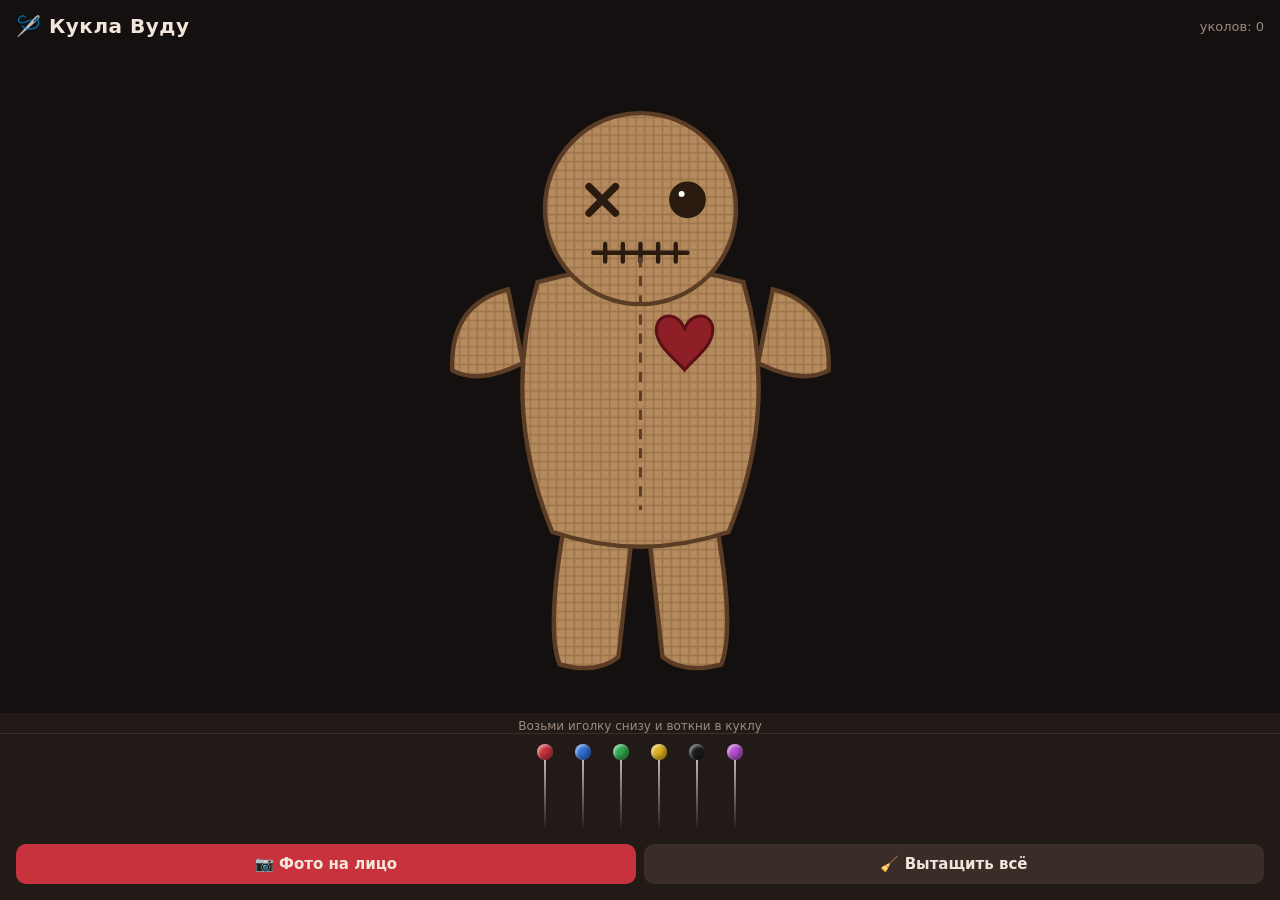
<file: voodoo/index.html>
<!doctype html>
<html lang="ru">
<head>
<meta charset="utf-8">
<meta name="viewport" content="width=device-width, initial-scale=1, maximum-scale=1, user-scalable=no">
<title>Кукла Вуду</title>
<!-- Библиотека Телеграма: даёт объект Telegram.WebApp (вибрация, цвета, кнопки) -->
<script src="https://telegram.org/js/telegram-web-app.js"></script>
<style>
  :root { --bg: #14100f; --card: #221a17; --text: #f2e6dc; --muted: #9c8a7e; --accent: #c8323c; }
  * { box-sizing: border-box; -webkit-tap-highlight-color: transparent; }
  html, body { margin: 0; height: 100%; background: var(--bg); color: var(--text);
    font: 15px system-ui, -apple-system, "Segoe UI", sans-serif; overflow: hidden;
    user-select: none; -webkit-user-select: none; touch-action: none; }
  .app { height: 100%; display: flex; flex-direction: column; }

  header { padding: 14px 16px 4px; display: flex; justify-content: space-between; align-items: center; }
  h1 { margin: 0; font-size: 20px; letter-spacing: .5px; }
  .count { color: var(--muted); font-size: 13px; }

  /* Сцена с куклой */
  .stage { position: relative; flex: 1; display: flex; align-items: center; justify-content: center; min-height: 0; }
  .doll-wrap { position: relative; height: 92%; aspect-ratio: 300 / 420; }
  .doll-wrap svg { width: 100%; height: 100%; display: block; overflow: visible; }
  .pins { position: absolute; inset: 0; pointer-events: none; }
  .shake { animation: shake .35s; }
  @keyframes shake { 20% { transform: translateX(-6px) rotate(-2deg); } 50% { transform: translateX(5px) rotate(2deg); }
                     80% { transform: translateX(-3px); } }
  .ouch { position: absolute; font-weight: 700; color: #ffd3d3; pointer-events: none;
          animation: fly .9s ease-out forwards; text-shadow: 0 2px 6px #000; }
  @keyframes fly { to { transform: translateY(-50px); opacity: 0; } }

  /* Иголка: остриё внизу, поэтому поворачиваем вокруг нижней точки */
  .needle { position: absolute; width: 16px; height: 86px; transform-origin: 50% 100%; }
  .needle .head { position: absolute; top: 0; left: 0; width: 16px; height: 16px; border-radius: 50%;
                  box-shadow: inset -3px -3px 4px rgba(0,0,0,.35), inset 2px 2px 3px rgba(255,255,255,.5); }
  .needle .shaft { position: absolute; top: 12px; left: 7px; width: 2px; height: 74px;
                   background: linear-gradient(90deg, #8d8d8d, #f4f4f4, #8d8d8d); clip-path: polygon(0 0, 100% 0, 50% 100%); }
  .dragging { position: fixed; z-index: 10; pointer-events: none; transform: rotate(-12deg); filter: drop-shadow(0 6px 6px rgba(0,0,0,.5)); }

  /* Подставка с иголками */
  .tray { display: flex; justify-content: center; gap: 22px; padding: 10px 16px 6px; background: var(--card);
          border-top: 1px solid #3a2c26; }
  .tray .slot { position: relative; width: 16px; height: 86px; cursor: grab; }
  .tray .slot .needle { left: 0; top: 0; }

  .bar { display: flex; gap: 8px; padding: 8px 16px 16px; background: var(--card); }
  .bar button { flex: 1; padding: 11px; border: 0; border-radius: 10px; background: #3a2c26; color: var(--text);
                font: inherit; font-weight: 600; }
  .bar button.main { background: var(--accent); }
  .hint { text-align: center; color: var(--muted); font-size: 12px; padding: 6px 16px 0; background: var(--card); }
</style>
</head>
<body>
<div class="app">
  <header><h1>🪡 Кукла Вуду</h1><span class="count" id="count">уколов: 0</span></header>

  <div class="stage">
    <div class="doll-wrap" id="doll">
      <!-- ЗАГЛУШКА: потом здесь будет спрайт от дизайнера (<img src="doll.png">) -->
      <svg viewBox="0 0 300 420">
        <defs>
          <pattern id="burlap" width="6" height="6" patternUnits="userSpaceOnUse">
            <rect width="6" height="6" fill="#b48a5e"/><path d="M0 3h6M3 0v6" stroke="#9c7449" stroke-width="1"/>
          </pattern>
          <clipPath id="face"><circle cx="150" cy="95" r="62"/></clipPath>
        </defs>
        <g class="body" fill="url(#burlap)" stroke="#5a3d24" stroke-width="3">
          <path d="M60 150 Q20 160 22 205 Q40 215 70 200 Z"/>               <!-- левая рука -->
          <path d="M240 150 Q280 160 278 205 Q260 215 230 200 Z"/>          <!-- правая рука -->
          <path d="M100 300 Q85 380 95 405 Q120 412 135 400 L145 310 Z"/>   <!-- левая нога -->
          <path d="M200 300 Q215 380 205 405 Q180 412 165 400 L155 310 Z"/> <!-- правая нога -->
          <path d="M80 145 Q150 125 220 145 Q245 230 210 315 Q150 335 90 315 Q55 230 80 145 Z"/> <!-- туловище -->
          <circle cx="150" cy="95" r="65"/>                                  <!-- голова -->
        </g>
        <image id="photo" href="" x="88" y="33" width="124" height="124" clip-path="url(#face)"
               preserveAspectRatio="xMidYMid slice" style="display:none"/>
        <g id="face-drawn" stroke="#2b1a10" stroke-width="5" stroke-linecap="round">
          <path d="M115 80l18 18M133 80l-18 18"/>                            <!-- глаз-крестик -->
          <circle cx="182" cy="89" r="10" fill="#2b1a10"/><circle cx="178" cy="85" r="2" fill="#fff" stroke="none"/>
          <path d="M118 125h64M126 119v12M138 119v12M150 119v12M162 119v12M174 119v12" stroke-width="3"/>
        </g>
        <path d="M150 128 Q150 210 150 300" stroke="#5a3d24" stroke-width="2" stroke-dasharray="7 6" fill="none"/>
        <path transform="translate(180 168) scale(1.6)" d="M0 6C-2-2-12-2-12 6C-12 13-4 18 0 23C4 18 12 13 12 6C12-2 2-2 0 6Z"
              fill="#8e1f27" stroke="#5a1015" stroke-width="1.3"/>                <!-- сердце -->
      </svg>
      <div class="pins" id="pins"></div>
    </div>
  </div>

  <div class="hint">Возьми иголку снизу и воткни в куклу</div>
  <div class="tray" id="tray"></div>
  <div class="bar">
    <button class="main" id="photoBtn">📷 Фото на лицо</button>
    <button id="clearBtn">🧹 Вытащить всё</button>
  </div>
  <input type="file" id="file" accept="image/*" hidden>
</div>

<script>
// --- Телеграм ---
const tg = window.Telegram?.WebApp;
if (tg) {
  tg.ready();                         // говорим Телеграму «страница загрузилась»
  tg.expand();                        // на весь экран
  tg.disableVerticalSwipes?.();       // иначе свайп вниз с иголкой закроет приложение
  tg.setHeaderColor?.("#14100f");
}
function buzz(kind) {                 // вибрация телефона (только внутри Телеграма)
  tg?.HapticFeedback?.impactOccurred(kind);
}

// --- Иголки на выбор: цвет шарика ---
const NEEDLES = ["#c8323c", "#2f6fd6", "#2fa84f", "#e0b020", "#1a1a1a", "#b64fd0"];
const OUCH = ["Ай!", "Ой!", "Ауч!", "За что?!", "Больно!", "Ну хватит…", "Ыыы", "😭"];

function makeNeedle(color) {
  const n = document.createElement("div");
  n.className = "needle";
  n.innerHTML = `<div class="shaft"></div><div class="head" style="background:${color}"></div>`;
  return n;
}

const tray = document.getElementById("tray");
const doll = document.getElementById("doll");
const pins = document.getElementById("pins");
let count = 0;

NEEDLES.forEach(color => {
  const slot = document.createElement("div");
  slot.className = "slot";
  slot.appendChild(makeNeedle(color));
  slot.addEventListener("pointerdown", e => startDrag(e, color));
  tray.appendChild(slot);
});

// --- Перетаскивание ---
let dragged = null;

function startDrag(e, color) {
  e.preventDefault();
  dragged = makeNeedle(color);
  dragged.classList.add("dragging");
  dragged.dataset.color = color;
  document.body.appendChild(dragged);
  moveDrag(e);
  buzz("light");
}

function moveDrag(e) {
  if (!dragged) return;
  // остриё (низ иголки) ставим чуть выше пальца, чтобы его было видно
  dragged.style.left = (e.clientX - 8) + "px";
  dragged.style.top = (e.clientY - 86 - 30) + "px";
}

function endDrag(e) {
  if (!dragged) return;
  const color = dragged.dataset.color;
  dragged.remove();
  dragged = null;
  const x = e.clientX, y = e.clientY - 30;          // где оказалось остриё
  if (hitsDoll(x, y)) stick(x, y, color);
}

// попали ли в куклу: смотрим, что лежит под точкой
function hitsDoll(x, y) {
  return document.elementsFromPoint(x, y).some(el => el.closest?.(".body") || el.id === "photo");
}

function stick(x, y, color) {
  const box = doll.getBoundingClientRect();
  const n = makeNeedle(color);
  // в процентах — чтобы иголки не съезжали, если экран поменяет размер
  n.style.left = ((x - box.left) / box.width * 100) + "%";
  n.style.top = ((y - box.top) / box.height * 100) + "%";
  n.style.marginLeft = "-8px";
  n.style.marginTop = "-86px";
  n.style.transform = `rotate(${Math.random() * 50 - 25}deg)`;
  pins.appendChild(n);

  count++;
  document.getElementById("count").textContent = "уколов: " + count;
  buzz("heavy");
  doll.classList.remove("shake"); void doll.offsetWidth; doll.classList.add("shake");

  const o = document.createElement("div");
  o.className = "ouch";
  o.textContent = OUCH[Math.floor(Math.random() * OUCH.length)];
  o.style.left = (x - box.left) + "px";
  o.style.top = (y - box.top - 100) + "px";
  doll.appendChild(o);
  setTimeout(() => o.remove(), 900);
}

window.addEventListener("pointermove", moveDrag);
window.addEventListener("pointerup", endDrag);
window.addEventListener("pointercancel", () => { dragged?.remove(); dragged = null; });

// --- Вытащить всё ---
document.getElementById("clearBtn").onclick = () => {
  pins.innerHTML = "";
  count = 0;
  document.getElementById("count").textContent = "уколов: 0";
  buzz("medium");
};

// --- Фото на лицо: читаем картинку прямо в телефоне, никуда не отправляем ---
const file = document.getElementById("file");
document.getElementById("photoBtn").onclick = () => file.click();
file.onchange = () => {
  const f = file.files[0];
  if (!f) return;
  const reader = new FileReader();
  reader.onload = () => {
    const img = document.getElementById("photo");
    img.setAttribute("href", reader.result);
    img.style.display = "";
    document.getElementById("face-drawn").style.display = "none";
  };
  reader.readAsDataURL(f);
};
</script>
</body>
</html>
</file>
